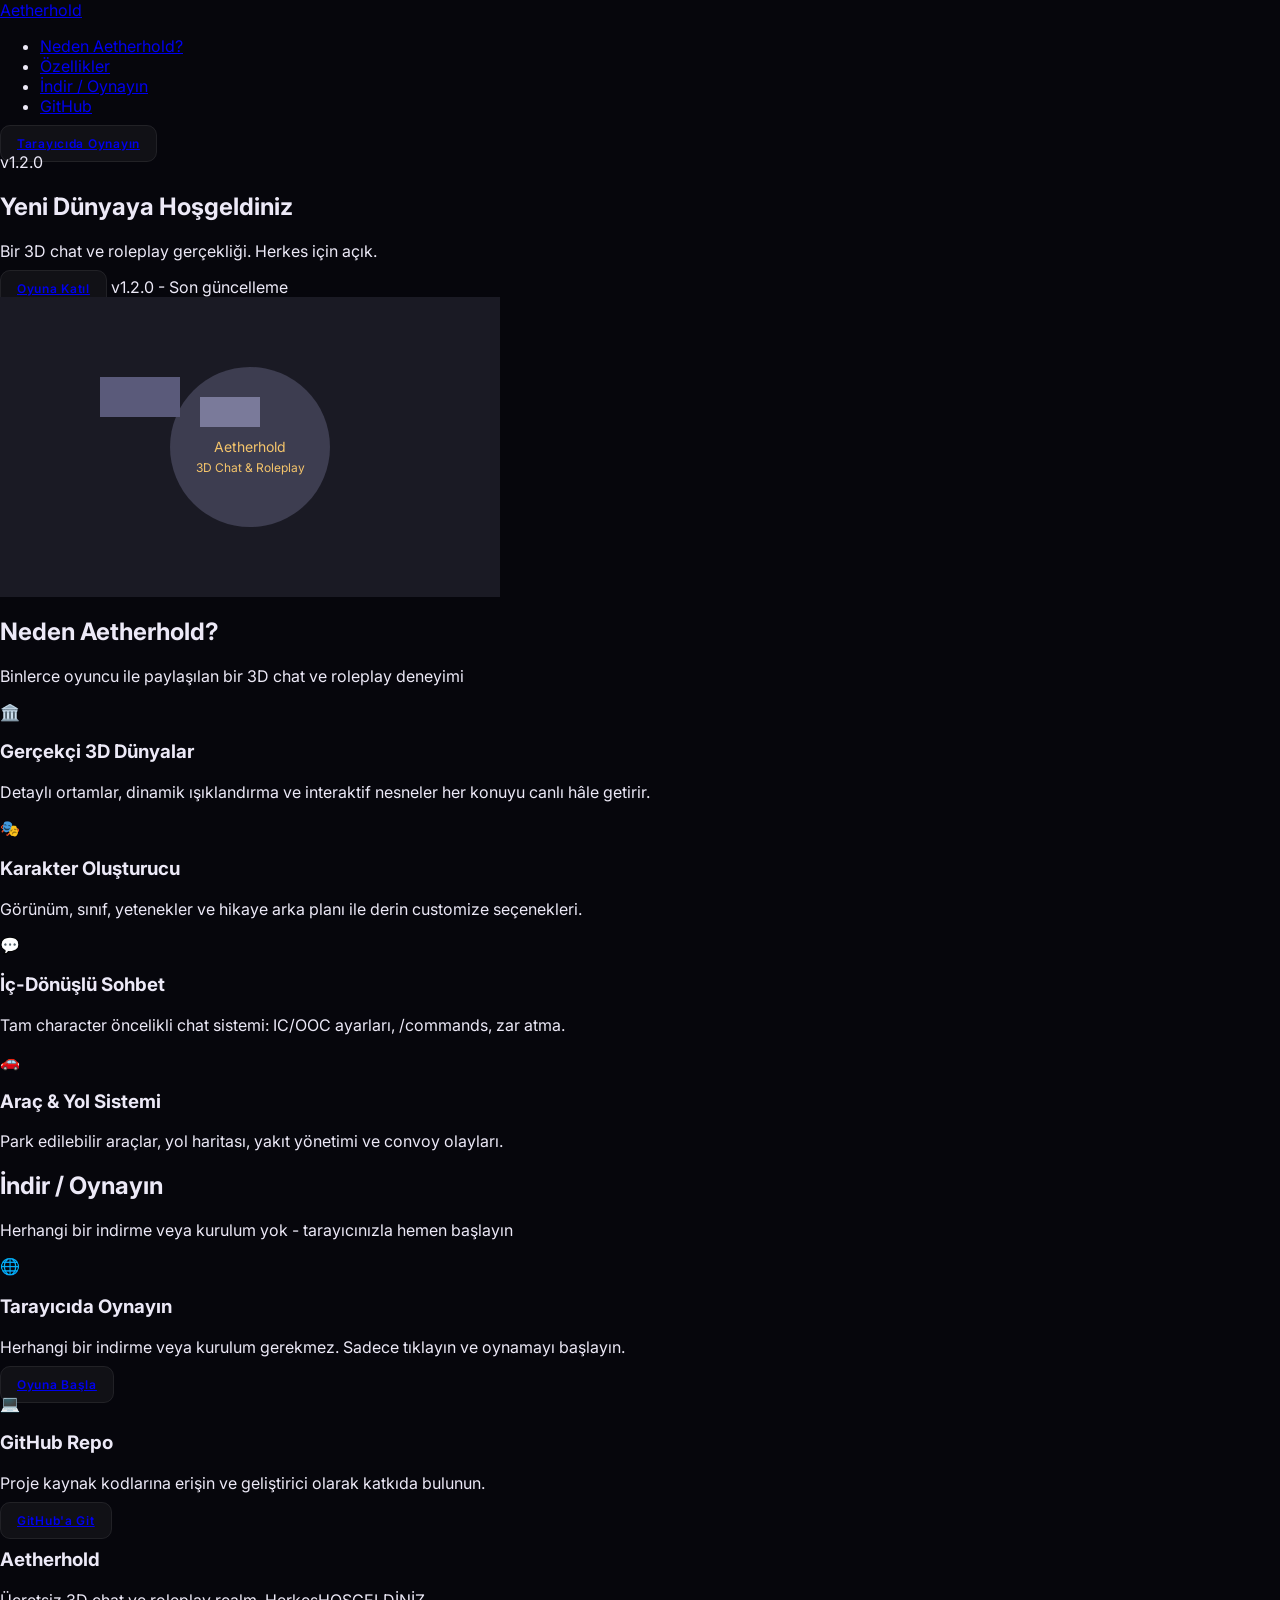
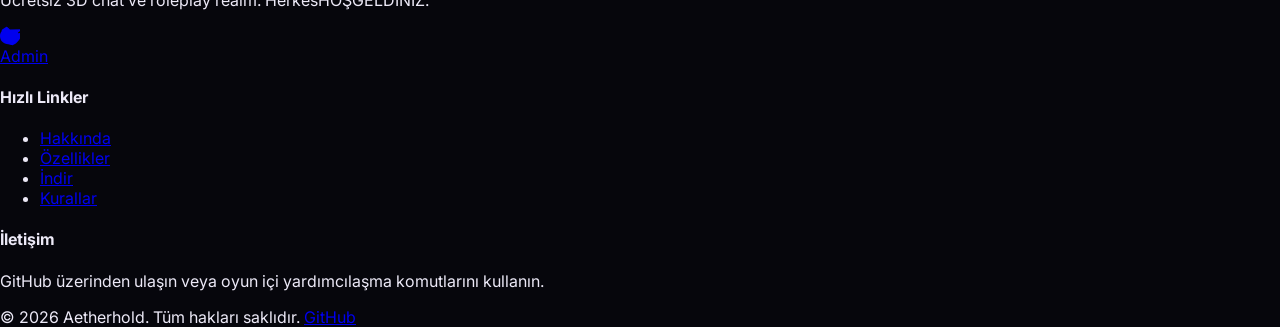
<file: public/promo.html>
<!DOCTYPE html>
<html lang="tr">
<head>
  <meta charset="UTF-8">
  <meta name="viewport" content="width=device-width, initial-scale=1.0">
  <title>Aetherhold | 3D Chat & Roleplay Realm</title>
  <meta name="description" content="Aetherhold - Ücretsiz 3D chat ve roleplay deneyimi tarayıcınızda. Araba sür, ev satın al, sohbet et ve keşfet.">
  <meta name="keywords" content="aetherhold, 3d chat, roleplay, multiplayer game, browser game">
  <link rel="stylesheet" href="css/style.css">
  <link rel="preconnect" href="https://fonts.googleapis.com">
  <link rel="preconnect" href="https://fonts.gstatic.com" crossorigin>
  <link href="https://fonts.googleapis.com/css2?family=Inter:wght@300;400;500;600;700&family=JetBrains+Mono:wght@400;500;600&display=swap" rel="stylesheet">
</head>
<body>
  <header class="header">
    <div class="container">
      <nav class="header-nav">
        <a href="#hero" class="logo">Aetherhold</a>
        <ul class="nav-links">
          <li><a href="#about" class="nav-link">Neden Aetherhold?</a></li>
          <li><a href="#features" class="nav-link">Özellikler</a></li>
          <li><a href="#download" class="nav-link">İndir / Oynayın</a></li>
          <li><a href="https://github.com/<kullanici>/aetherhold" class="nav-link" target="_blank">GitHub</a></li>
        </ul>
        <div class="nav-actions">
          <a href="http://127.0.0.1:8099" class="btn btn-primary">Tarayıcıda Oynayın</a>
        </div>
      </nav>
    </div>
  </header>

  <main class="main">
    <section class="hero" id="hero">
      <div class="container">
        <div class="hero-content">
          <div class="hero-badge">v1.2.0</div>
          <h1>Yeni <span>Dünyaya</span> Hoşgeldiniz</h1>
          <p class="hero-subtitle">Bir 3D chat ve roleplay gerçekliği. Herkes için açık.</p>
          <div class="hero-cta">
            <a href="http://127.0.0.1:8099" class="btn btn-main">Oyuna Katıl</a>
            <span class="hero-version">v1.2.0 - Son güncelleme</span>
          </div>
        </div>
        <div class="hero-visual">
          <div class="hero-screenshot">
            <svg width="500" height="300" viewBox="0 0 500 300" class="hero-canvas-svg">
              <!-- Simplified game view SVG -->
              <rect width="500" height="300" fill="#1a1a24"/>
              <circle cx="250" cy="150" r="80" fill="#3d3d50"/>
              <rect x="100" y="80" width="80" height="40" fill="#5a5a7a"/>
              <rect x="200" y="100" width="60" height="30" fill="#7a7a9a"/>
              <text x="250" y="155" text-anchor="middle" fill="#f4c46b" font-family="Inter, sans-serif" font-size="14">Aetherhold</text>
              <text x="250" y="175" text-anchor="middle" fill="#f4c46b" font-family="Inter, sans-serif" font-size="12">3D Chat & Roleplay</text>
            </svg>
          </div>
        </div>
      </div>
    </section>

    <section class="features" id="about">
      <div class="container">
        <div="section-header">
          <h2>Neden Aetherhold?</h2>
          <p>Binlerce oyuncu ile paylaşılan bir 3D chat ve roleplay deneyimi</h2>
        </div>
        <div class="features-grid">
          <div class="feature-card">
            <div class="feature-icon">🏛️</div>
            <h3>Gerçekçi 3D Dünyalar</h3>
            <p>Detaylı ortamlar, dinamik ışıklandırma ve interaktif nesneler her konuyu canlı hâle getirir.</p>
          </div>
          <div class="feature-card">
            <div class="feature-icon">🎭</div>
            <h3>Karakter Oluşturucu</h3>
            <p>Görünüm, sınıf, yetenekler ve hikaye arka planı ile derin customize seçenekleri.</p>
          </div>
          <div class="feature-card">
            <div class="feature-icon">💬</div>
            <h3>İç-Dönüşlü Sohbet</h3>
            <p>Tam character öncelikli chat sistemi: IC/OOC ayarları, /commands, zar atma.</p>
          </div>
          <div class="feature-card">
            <div class="feature-icon">🚗</div>
            <h3>Araç & Yol Sistemi</h3>
            <p>Park edilebilir araçlar, yol haritası, yakıt yönetimi ve convoy olayları.</p>
          </div>
        </div>
      </div>
    </section>

    <section="features" id="download">
      <div class="container">
        <div class="section-header">
          <h2>İndir / Oynayın</h2>
          <p>Herhangi bir indirme veya kurulum yok - tarayıcınızla hemen başlayın</p>
        </div>
        <div class="download-grid">
          <div class="download-card">
            <div class="download-icon">🌐</div>
            <h3>Tarayıcıda Oynayın</h3>
            <p>Herhangi bir indirme veya kurulum gerekmez. Sadece tıklayın ve oynamayı başlayın.</p>
            <a href="http://127.0.0.1:8099" class="btn btn-block">Oyuna Başla</a>
          </div>
          <div class="download-card">
            <div class="download-icon">💻</div>
            <h3>GitHub Repo</h3>
            <p>Proje kaynak kodlarına erişin ve geliştirici olarak katkıda bulunun.</p>
            <a href="https://github.com/<kullanici>/aetherhold" class="btn btn-block" target="_blank">GitHub'a Git</a>
          </div>
        </div>
      </div>
    </section>
  </main>

  <footer class="footer">
    <div class="container">
      <div class="footer-grid">
        <div class="footer-about">
          <h3>Aetherhold</h3>
          <p>Ücretsiz 3D chat ve roleplay realm. HerkesHOŞGELDİNİZ.</p>
          <div class="social-links">
            <a href="https://github.com/<kullanici>/aetherhold" class="social-link" target="_blank">
              <svg width="20" height="20" viewBox="0 0 24 24" fill="currentColor"><path d="M12 0l-1.46 2.6C4.23 2.18 0 6.45 0 12s4.23 9.82 10 9.98l3.32.89c.44.1 1.1.14 1.99.13 4.9-1.44 9.14-7.7 9.38-9.66.33-.63.58-1.42.58-2.36 0-2.22-1.68-3.06-3.53-2.09-.27-.26-.27-.66.01-1.08l3.07-2.35c.52-.4.52-1.23.01-1.64L12 4.23 8.73 1.08a4.68 4.68 0 0 0-1.04-.08l-5.48 3.35a4.24 4.24 0 0 0-.15 1.81l.44 2.16.38 1.93a2.17 2.17 0 0 0 .6 1.06l1.85 1.26c.52.34.52 1.13 0 1.46z"/><circle cx="12" cy="12" r="1.5" fill="none"/></svg>
            </a>
            <a href="http://127.0.0.1:8099/admin" class="social-link" target="_blank">Admin</a>
          </div>
        </div>
        <div class="footer-links">
          <h4>Hızlı Linkler</h4>
          <ul class="footer-links-list">
            <li><a href="#about">Hakkında</a></li>
            <li><a href="#features">Özellikler</a></li>
            <li><a href="#download">İndir</a></li>
            <li><a href="http://127.0.0.1:8099/help">Kurallar</a></li>
          </ul>
        </div>
        <div class="footer-contact">
          <h4>İletişim</h4>
          <p>GitHub üzerinden ulaşın veya oyun içi yardımcılaşma komutlarını kullanın.</p>
        </div>
      </div>
      <div class="footer-bottom">
        <p>&copy; 2026 Aetherhold. Tüm hakları saklıdır. <a href="https://github.com/<kullanici>/aetherhold">GitHub</a></p>
      </div>
    </div>
  </footer>

  <script src="js/main.js"></script>
</body>
</html>
</file>
<file: public/css/style.css>
/* ── Aetherhold UI ─────────────────────────────────────────────────────── */
:root {
  --ink: #06060c;
  --ink-2: #0b0b16;
  --panel: rgba(14, 14, 26, 0.74);
  --panel-solid: #101020;
  --gold: #f2c97d;
  --gold-deep: #c8953f;
  --gold-dim: rgba(242, 201, 125, 0.22);
  --arc: #8fb8ff;
  --rose: #f0abfc;
  --text: #ece9f7;
  --muted: #9b97b6;
  --line: rgba(242, 201, 125, 0.16);
  --line-soft: rgba(255, 255, 255, 0.07);
  --danger: #ff7b7b;
  --ok: #7ee0a8;
  --radius: 16px;
  --shadow: 0 24px 70px rgba(0, 0, 0, 0.55);
  --font-ui: "Inter", "Segoe UI", system-ui, -apple-system, sans-serif;
  --font-display: "Cinzel", "Trajan Pro", "Georgia", serif;
}

* { box-sizing: border-box; }
html, body { height: 100%; }
body {
  margin: 0;
  background: var(--ink);
  color: var(--text);
  font-family: var(--font-ui);
  overflow: hidden;
  -webkit-font-smoothing: antialiased;
}
.hidden { display: none !important; }
.sprite { position: absolute; width: 0; height: 0; overflow: hidden; }
svg { display: block; }
button { font-family: inherit; color: inherit; cursor: pointer; }
input, button, select { font-family: inherit; }
input { color: var(--text); }
kbd {
  display: inline-block;
  min-width: 22px;
  padding: 2px 6px;
  border: 1px solid var(--line-soft);
  border-bottom-color: rgba(255, 255, 255, 0.16);
  border-radius: 6px;
  background: rgba(255, 255, 255, 0.05);
  font: 600 11px/1.4 var(--font-ui);
  text-align: center;
  color: #d9d5ec;
}
code { font-family: "JetBrains Mono", "Consolas", monospace; color: var(--gold); }

/* ── Backdrop ──────────────────────────────────────────────────────────── */
#backdrop, #world { position: fixed; inset: 0; width: 100%; height: 100%; display: block; }
#backdrop { z-index: 0; }
.backdrop-veil {
  position: fixed; inset: 0; z-index: 1; pointer-events: none;
  background:
    radial-gradient(1200px 700px at 22% 18%, rgba(120, 90, 220, 0.16), transparent 65%),
    radial-gradient(900px 600px at 82% 78%, rgba(242, 160, 80, 0.12), transparent 70%),
    linear-gradient(180deg, rgba(4, 4, 10, 0.35) 0%, rgba(4, 4, 10, 0.05) 42%, rgba(4, 4, 10, 0.7) 100%);
}
.backdrop-veil::after {
  content: ""; position: absolute; inset: 0;
  background-image: radial-gradient(rgba(255, 255, 255, 0.05) 1px, transparent 1px);
  background-size: 3px 3px;
  opacity: 0.5;
  mix-blend-mode: overlay;
}

/* ── Screens ───────────────────────────────────────────────────────────── */
.screen { position: relative; z-index: 2; height: 100%; width: 100%; }
#menu { display: flex; align-items: stretch; justify-content: center; padding: 18px; }

.frame {
  position: relative;
  display: flex;
  flex-direction: column;
  width: min(1400px, 100%);
  height: 100%;
  padding: 20px 26px 14px;
  border: 1px solid var(--line);
  border-radius: 22px;
  background:
    linear-gradient(160deg, rgba(23, 22, 40, 0.62), rgba(8, 8, 16, 0.74) 55%, rgba(14, 11, 22, 0.8));
  box-shadow: var(--shadow), inset 0 1px 0 rgba(255, 255, 255, 0.06);
  backdrop-filter: blur(9px) saturate(120%);
  overflow: hidden;
}
.frame::before {
  content: ""; position: absolute; inset: 0; pointer-events: none;
  background:
    radial-gradient(600px 300px at 8% 0%, rgba(242, 201, 125, 0.07), transparent 70%),
    radial-gradient(700px 400px at 100% 100%, rgba(143, 184, 255, 0.06), transparent 70%);
}
.frame-corner {
  position: absolute; width: 26px; height: 26px; pointer-events: none;
  border: 1px solid var(--gold-dim);
}
.frame-corner.tl { top: 8px; left: 8px; border-right: 0; border-bottom: 0; border-radius: 8px 0 0 0; }
.frame-corner.tr { top: 8px; right: 8px; border-left: 0; border-bottom: 0; border-radius: 0 8px 0 0; }
.frame-corner.bl { bottom: 8px; left: 8px; border-right: 0; border-top: 0; border-radius: 0 0 0 8px; }
.frame-corner.br { bottom: 8px; right: 8px; border-left: 0; border-top: 0; border-radius: 0 0 8px 0; }

/* ── Brand header ──────────────────────────────────────────────────────── */
.brand { display: flex; align-items: center; gap: 18px; padding-bottom: 16px; }
.crest {
  position: relative; width: 58px; height: 58px; flex: 0 0 auto;
  display: grid; place-items: center;
}
.crest-ring {
  position: absolute; inset: 0; border-radius: 50%;
  border: 1px solid var(--gold-dim);
  background: radial-gradient(circle at 50% 45%, rgba(242, 201, 125, 0.18), transparent 70%);
  animation: crestPulse 6s ease-in-out infinite;
}
.crest-ring::after {
  content: ""; position: absolute; inset: 6px; border-radius: 50%;
  border: 1px dashed rgba(242, 201, 125, 0.25);
  animation: spin 40s linear infinite;
}
.crest-star { width: 34px; height: 34px; fill: var(--gold); filter: drop-shadow(0 0 10px rgba(242, 201, 125, 0.55)); }
.crest-star circle { fill: #1a1526; }
@keyframes crestPulse { 0%, 100% { opacity: 0.75; } 50% { opacity: 1; } }
@keyframes spin { to { transform: rotate(360deg); } }

.brand-text { flex: 1 1 auto; min-width: 0; }
.brand-text h1 {
  margin: 0;
  font-family: var(--font-display);
  font-size: clamp(26px, 3.4vw, 40px);
  font-weight: 600;
  letter-spacing: 0.34em;
  line-height: 1;
  background: linear-gradient(180deg, #fff6e2 0%, var(--gold) 42%, #a9742a 100%);
  -webkit-background-clip: text; background-clip: text;
  color: transparent;
  filter: drop-shadow(0 4px 22px rgba(242, 201, 125, 0.25));
}
.tagline {
  margin: 7px 0 0;
  font-size: 11px;
  letter-spacing: 0.42em;
  text-transform: uppercase;
  color: var(--muted);
}
.tagline span { color: var(--gold); }
.brand-meta { display: flex; gap: 8px; align-items: center; }
.chip {
  padding: 5px 11px; border-radius: 999px;
  border: 1px solid var(--gold-dim);
  background: rgba(242, 201, 125, 0.08);
  font-size: 10.5px; letter-spacing: 0.16em; text-transform: uppercase;
  color: var(--gold);
}
.chip.ghost { border-color: var(--line-soft); background: rgba(255, 255, 255, 0.03); color: var(--muted); }

/* ── Menu body ─────────────────────────────────────────────────────────── */
.menu-body {
  display: grid;
  grid-template-columns: 268px minmax(0, 1fr);
  gap: 20px;
  flex: 1 1 auto;
  min-height: 0;
  padding-top: 4px;
}
.rail {
  position: relative;
  display: flex; flex-direction: column; gap: 4px;
  padding: 10px;
  border: 1px solid var(--line-soft);
  border-radius: var(--radius);
  background: rgba(10, 10, 20, 0.55);
  overflow: auto;
  align-self: start;
}
.rail-btn {
  position: relative;
  display: grid;
  grid-template-columns: 30px 1fr;
  grid-template-rows: auto auto;
  column-gap: 12px;
  align-items: center;
  padding: 11px 12px;
  border: 1px solid transparent;
  border-radius: 11px;
  background: transparent;
  text-align: left;
  transition: background 0.18s ease, border-color 0.18s ease, transform 0.18s ease;
}
.rail-btn svg { grid-row: 1 / span 2; width: 22px; height: 22px; fill: currentColor; color: var(--muted); }
.rail-btn span { font-size: 13.5px; font-weight: 600; letter-spacing: 0.04em; }
.rail-btn em {
  font-style: normal; font-size: 10.5px; letter-spacing: 0.06em;
  color: var(--muted); opacity: 0.72;
}
.rail-btn:hover { background: rgba(255, 255, 255, 0.04); }
.rail-btn:hover svg { color: #cfc9e6; }
.rail-btn.active {
  background: linear-gradient(90deg, rgba(242, 201, 125, 0.14), rgba(242, 201, 125, 0.02));
  border-color: var(--line);
}
.rail-btn.active svg { color: var(--gold); filter: drop-shadow(0 0 6px rgba(242, 201, 125, 0.45)); }
.rail-btn.active span { color: #fff4dd; }
.rail-btn.active::before {
  content: ""; position: absolute; left: -1px; top: 22%; bottom: 22%;
  width: 2px; border-radius: 2px; background: var(--gold);
  box-shadow: 0 0 12px var(--gold);
}

/* ── Stage & panels ────────────────────────────────────────────────────── */
.stage { position: relative; min-height: 0; overflow: hidden; }
.panel {
  position: absolute; inset: 0;
  display: flex; flex-direction: column; gap: 18px;
  opacity: 0; visibility: hidden;
  transform: translateY(10px) scale(0.995);
  transition: opacity 0.26s ease, transform 0.3s cubic-bezier(0.2, 0.8, 0.2, 1), visibility 0.3s;
  overflow: auto;
  padding-right: 4px;
  scrollbar-width: thin;
}
.panel.active { opacity: 1; visibility: visible; transform: none; }
.panel::-webkit-scrollbar, .rail::-webkit-scrollbar, .chat-log::-webkit-scrollbar,
.room-list::-webkit-scrollbar { width: 7px; }
.panel::-webkit-scrollbar-thumb, .rail::-webkit-scrollbar-thumb,
.chat-log::-webkit-scrollbar-thumb, .room-list::-webkit-scrollbar-thumb {
  background: rgba(242, 201, 125, 0.22); border-radius: 8px;
}
/* The chat scrollbar should never draw attention to itself. */
.chat-log::-webkit-scrollbar { width: 4px; }
.chat-log::-webkit-scrollbar-track { background: transparent; }
.chat-log::-webkit-scrollbar-thumb { background: rgba(242, 201, 125, 0.28); }
.panel-head h2 {
  margin: 0;
  font-family: var(--font-display);
  font-size: clamp(21px, 2.1vw, 27px);
  letter-spacing: 0.1em;
  font-weight: 500;
  color: #fdf6e6;
}
.panel-head p { margin: 7px 0 0; color: var(--muted); font-size: 12.5px; max-width: 62ch; }

/* ── Cards ─────────────────────────────────────────────────────────────── */
.card {
  position: relative;
  padding: 16px 18px;
  border: 1px solid var(--line-soft);
  border-radius: var(--radius);
  background: linear-gradient(165deg, rgba(24, 23, 42, 0.72), rgba(11, 11, 21, 0.78));
  box-shadow: inset 0 1px 0 rgba(255, 255, 255, 0.045);
}
.card h3 {
  margin: 0 0 12px;
  font-size: 11px; letter-spacing: 0.24em; text-transform: uppercase;
  color: var(--gold); font-weight: 600;
}
.card-head { display: flex; align-items: center; justify-content: space-between; margin-bottom: 10px; }
.card-head h3 { margin: 0; }
.card-tools { display: flex; align-items: center; gap: 10px; }
.card-foot {
  display: flex; align-items: center; justify-content: space-between;
  margin-top: 12px; padding-top: 10px; border-top: 1px solid var(--line-soft);
  font-size: 11px;
}
.muted { color: var(--muted); }
.small { font-size: 11px; }
.divider { height: 1px; margin: 14px 0; background: linear-gradient(90deg, var(--line), transparent); }
.eyebrow { font-size: 9.5px; letter-spacing: 0.28em; text-transform: uppercase; color: var(--muted); }

/* ── Forms ─────────────────────────────────────────────────────────────── */
.field-group { display: flex; flex-direction: column; gap: 6px; }
.field-group.tight { gap: 5px; margin-bottom: 12px; }
.field-group label, .slider-row label {
  font-size: 10.5px; letter-spacing: 0.16em; text-transform: uppercase;
  color: var(--muted); font-weight: 600;
}
.field-group label .value, .slider-row label .value { color: var(--gold); margin-left: 6px; letter-spacing: 0.04em; }
input[type="text"], input[type="password"], input[type="url"] {
  width: 100%; padding: 11px 13px;
  border: 1px solid var(--line-soft); border-radius: 10px;
  background: rgba(0, 0, 0, 0.32);
  font-size: 13px; letter-spacing: 0.02em;
  transition: border-color 0.18s ease, box-shadow 0.18s ease, background 0.18s ease;
}
input::placeholder { color: #5f5b78; }
input:focus {
  outline: none; border-color: rgba(242, 201, 125, 0.45);
  box-shadow: 0 0 0 3px rgba(242, 201, 125, 0.09);
  background: rgba(0, 0, 0, 0.45);
}
.input-row { display: flex; gap: 8px; }
.input-row input { flex: 1 1 auto; }
.hint { margin: 0; font-size: 10.5px; color: var(--muted); }
.code-input { text-transform: uppercase; letter-spacing: 0.5em; font-weight: 700; text-align: center; }

input[type="range"] {
  -webkit-appearance: none; appearance: none;
  width: 100%; height: 4px; border-radius: 4px;
  background: linear-gradient(90deg, rgba(242, 201, 125, 0.55), rgba(143, 184, 255, 0.3));
  outline: none;
}
input[type="range"]::-webkit-slider-thumb {
  -webkit-appearance: none; appearance: none;
  width: 15px; height: 15px; border-radius: 50%;
  background: linear-gradient(180deg, #fff2d2, var(--gold));
  border: 2px solid #1a1526;
  box-shadow: 0 0 10px rgba(242, 201, 125, 0.6);
  cursor: pointer;
}
input[type="range"]::-moz-range-thumb {
  width: 13px; height: 13px; border-radius: 50%;
  background: var(--gold); border: 2px solid #1a1526; cursor: pointer;
}

.btn, .cta, .mini-btn, .icon-btn, .link-btn, .send-btn {
  border: 1px solid var(--line-soft);
  background: rgba(255, 255, 255, 0.045);
  border-radius: 10px;
  padding: 10px 16px;
  font-size: 12px; font-weight: 600; letter-spacing: 0.06em;
  transition: all 0.18s ease;
}
.btn:hover, .mini-btn:hover { background: rgba(255, 255, 255, 0.1); border-color: var(--line); }
.btn:active { transform: translateY(1px); }
.btn.wide { width: 100%; }
.btn.ghost { background: transparent; color: var(--muted); }
.btn.ghost:hover { color: var(--text); border-color: var(--line); }
.btn.danger { color: var(--danger); border-color: rgba(255, 123, 123, 0.3); background: rgba(255, 123, 123, 0.07); }
.btn.danger:hover { background: rgba(255, 123, 123, 0.16); }
.btn[disabled], .cta[disabled] { opacity: 0.45; cursor: not-allowed; }
.mini-btn { padding: 4px 9px; font-size: 10px; border-radius: 7px; color: var(--gold); }
.icon-btn {
  display: grid; place-items: center; width: 26px; height: 26px; padding: 0;
  border-radius: 7px; color: var(--muted); font-size: 13px;
}
.icon-btn:hover { color: var(--gold); border-color: var(--line); }
.link-btn {
  padding: 0; border: 0; background: none; font-size: 10.5px;
  color: var(--gold); letter-spacing: 0.06em;
}
.link-btn:hover { text-decoration: underline; text-underline-offset: 3px; }

.cta {
  position: relative; display: flex; flex-direction: column; align-items: center; gap: 2px;
  width: 100%; padding: 15px 18px; margin-top: 14px;
  border: 1px solid rgba(242, 201, 125, 0.4);
  border-radius: 12px;
  background: linear-gradient(180deg, rgba(242, 201, 125, 0.22), rgba(242, 201, 125, 0.07));
  overflow: hidden;
  font-family: var(--font-display);
  letter-spacing: 0.2em; text-transform: uppercase; font-size: 14px;
  color: #fff6e2;
  box-shadow: 0 8px 30px rgba(242, 201, 125, 0.12), inset 0 1px 0 rgba(255, 255, 255, 0.15);
}
.cta:hover { border-color: var(--gold); box-shadow: 0 10px 38px rgba(242, 201, 125, 0.24); transform: translateY(-1px); }
.cta:active { transform: translateY(0); }
.cta.small { margin-top: 8px; padding: 12px; font-size: 12px; }
.cta-glow {
  position: absolute; inset: 0;
  background: linear-gradient(105deg, transparent 20%, rgba(255, 255, 255, 0.22) 48%, transparent 70%);
  transform: translateX(-120%);
  animation: ctaSweep 4.5s ease-in-out infinite;
}
@keyframes ctaSweep { 0%, 60% { transform: translateX(-120%); } 100% { transform: translateX(120%); } }
.cta-hint { font-family: var(--font-ui); font-size: 9.5px; letter-spacing: 0.14em; color: var(--gold); opacity: 0.75; }
.cta-label { position: relative; }

/* ── Enter panel ───────────────────────────────────────────────────────── */
.enter-grid { display: grid; grid-template-columns: minmax(0, 1.05fr) minmax(0, 1fr); gap: 16px; }
.hero-card { display: flex; flex-direction: column; }
.hero-row { display: flex; gap: 16px; align-items: center; }
.hero-info { display: flex; flex-direction: column; gap: 3px; min-width: 0; }
.hero-info strong { font-family: var(--font-display); font-size: 21px; letter-spacing: 0.06em; color: #fff6e2; }
.hero-info .muted { font-size: 11px; letter-spacing: 0.18em; text-transform: uppercase; }
.hero-info .link-btn { align-self: flex-start; margin-top: 6px; }

.server-strip {
  display: flex; align-items: center; gap: 8px;
  margin-top: 14px; padding: 8px 11px;
  border: 1px solid var(--line-soft); border-radius: 9px;
  background: rgba(0, 0, 0, 0.28);
  font-size: 11px;
}
.server-strip .server-label { flex: 1 1 auto; color: var(--muted); overflow: hidden; text-overflow: ellipsis; white-space: nowrap; }
.dot { width: 7px; height: 7px; border-radius: 50%; background: #6b6788; box-shadow: 0 0 0 0 rgba(126, 224, 168, 0.5); flex: 0 0 auto; }
.dot.on { background: var(--ok); animation: dotPulse 2.4s infinite; }
.dot.off { background: var(--danger); }
@keyframes dotPulse {
  0% { box-shadow: 0 0 0 0 rgba(126, 224, 168, 0.45); }
  70% { box-shadow: 0 0 0 7px rgba(126, 224, 168, 0); }
  100% { box-shadow: 0 0 0 0 rgba(126, 224, 168, 0); }
}

.stat-row { display: flex; gap: 10px; margin-top: 8px; flex-wrap: wrap; }
.stat-row span { font-size: 10px; letter-spacing: 0.12em; text-transform: uppercase; color: var(--muted); }
.stat-row b { display: block; font-size: 14px; color: var(--gold); font-family: var(--font-display); letter-spacing: 0.05em; }

.list-card { display: flex; flex-direction: column; min-height: 0; }
.list-card.grow { height: 100%; }
.room-list { display: flex; flex-direction: column; gap: 6px; overflow: auto; flex: 1 1 auto; min-height: 96px; }
.room-list.tall { min-height: 220px; }
.list-empty {
  display: grid; place-items: center; flex: 1 1 auto; min-height: 96px;
  border: 1px dashed var(--line-soft); border-radius: 10px;
  color: var(--muted); font-size: 11px; letter-spacing: 0.08em; text-align: center; padding: 18px;
}
.room-row {
  display: grid; grid-template-columns: 1fr auto;
  align-items: center; gap: 8px;
  padding: 10px 12px; border: 1px solid var(--line-soft); border-radius: 10px;
  background: rgba(255, 255, 255, 0.022);
  text-align: left; width: 100%;
  transition: all 0.16s ease;
}
.room-row:hover { background: rgba(242, 201, 125, 0.07); border-color: var(--line); transform: translateX(2px); }
.room-row strong { display: block; font-size: 12.5px; font-weight: 600; letter-spacing: 0.02em; }
.room-row em {
  display: flex; align-items: center; gap: 6px;
  font-style: normal; font-size: 10px; color: var(--muted); letter-spacing: 0.08em;
}
.room-row .room-count { font-size: 10px; letter-spacing: 0.1em; color: var(--gold); white-space: nowrap; }
.room-row .lock { color: var(--gold); }
.room-row .theme-tag { text-transform: capitalize; }
.room-row.dead { opacity: 0.55; }

.ticker { margin-top: auto; padding-top: 10px; overflow: hidden; border-top: 1px solid var(--line-soft); }
.ticker-inner { font-size: 10.5px; letter-spacing: 0.18em; text-transform: uppercase; color: var(--muted); white-space: nowrap; animation: tickFade 12s ease-in-out infinite; }
@keyframes tickFade { 0%, 100% { opacity: 0.5; } 50% { opacity: 1; } }

/* ── Join panel ────────────────────────────────────────────────────────── */
.join-grid { display: grid; grid-template-columns: minmax(0, 1fr) 250px; gap: 16px; flex: 1 1 auto; min-height: 0; }
.side-card { align-self: start; }
.toggle.small { font-size: 9px; }
.toggle.small .track { width: 26px; height: 15px; }
.toggle.small .track::after { width: 9px; height: 9px; }

/* ── Host panel ────────────────────────────────────────────────────────── */
.host-grid { display: grid; grid-template-columns: minmax(0, 1.1fr) minmax(0, 1fr); gap: 16px; }
.theme-picker { display: grid; gap: 6px; margin-bottom: 12px; }
.theme-opt {
  display: grid; grid-template-columns: 26px 1fr; grid-template-rows: auto auto;
  column-gap: 11px; align-items: center; text-align: left;
  padding: 9px 11px; border: 1px solid var(--line-soft); border-radius: 10px;
  background: rgba(255, 255, 255, 0.02);
  transition: all 0.16s ease;
}
.theme-opt .swatch { grid-row: 1 / span 2; width: 26px; height: 26px; border-radius: 7px; border: 1px solid rgba(255, 255, 255, 0.12); }
.swatch.ember { background: linear-gradient(140deg, #ff9d5c, #7c2d12 70%); }
.swatch.moonlit { background: linear-gradient(140deg, #8fb8ff, #1e2a5a 70%); }
.swatch.frost { background: linear-gradient(140deg, #d7f2ff, #4a6b7c 70%); }
.theme-opt strong { font-size: 12px; font-weight: 600; }
.theme-opt em { font-style: normal; font-size: 10px; color: var(--muted); }
.theme-opt:hover { border-color: var(--line); }
.theme-opt.active { border-color: rgba(242, 201, 125, 0.5); background: rgba(242, 201, 125, 0.09); }
.field-row { display: grid; grid-template-columns: 1fr 1fr; gap: 14px; }

.terminal-card { display: flex; flex-direction: column; gap: 10px; }
.term-block { position: relative; border: 1px solid var(--line-soft); border-radius: 10px; overflow: hidden; background: rgba(0, 0, 0, 0.45); }
.term-head {
  display: flex; align-items: center; justify-content: space-between;
  padding: 5px 9px; border-bottom: 1px solid var(--line-soft);
  font-size: 9px; letter-spacing: 0.16em; text-transform: uppercase; color: #6b6788;
}
.term-head .dots { display: flex; gap: 4px; }
.term-head .dots i { width: 6px; height: 6px; border-radius: 50%; background: #3c3952; }
.term-block pre {
  margin: 0; padding: 12px 12px 12px; font: 11px/1.6 "JetBrains Mono", "Consolas", monospace;
  color: #d7d2ee; white-space: pre-wrap; word-break: break-all;
}
.copy-btn {
  position: absolute; right: 6px; bottom: 6px;
  display: flex; align-items: center; gap: 5px;
  padding: 4px 8px; border: 1px solid var(--line-soft); border-radius: 6px;
  background: rgba(20, 18, 34, 0.9); font-size: 9px; letter-spacing: 0.1em; text-transform: uppercase;
  color: var(--muted);
}
.copy-btn svg { width: 11px; height: 11px; fill: currentColor; }
.copy-btn:hover { color: var(--gold); border-color: var(--line); }
.copy-btn.done { color: var(--ok); }
.host-facts { display: grid; gap: 6px; margin-top: auto; }
.host-facts div { display: flex; justify-content: space-between; gap: 12px; font-size: 11px; padding: 6px 0; border-bottom: 1px dashed var(--line-soft); }
.host-facts span { color: var(--muted); }
.host-facts strong { color: var(--gold); font-weight: 600; text-align: right; overflow: hidden; text-overflow: ellipsis; white-space: nowrap; }

/* ── Character panel ───────────────────────────────────────────────────── */
.character-grid { display: grid; grid-template-columns: 290px minmax(0, 1fr); gap: 16px; align-items: start; }
.preview-card { display: flex; flex-direction: column; align-items: center; gap: 10px; text-align: center; }
.preview-meta { display: flex; flex-direction: column; gap: 2px; }
.preview-meta strong { font-family: var(--font-display); font-size: 19px; letter-spacing: 0.06em; color: #fff4dd; }
.preview-meta .muted { font-size: 10px; letter-spacing: 0.24em; text-transform: uppercase; }
.points-pill {
  margin-top: 4px; padding: 5px 12px; border-radius: 999px;
  border: 1px solid var(--line); background: rgba(242, 201, 125, 0.08);
  font-size: 10px; letter-spacing: 0.14em; text-transform: uppercase; color: var(--muted);
}
.points-pill strong { color: var(--gold); margin-left: 4px; }

.class-picker { display: grid; grid-template-columns: repeat(3, 1fr); gap: 6px; margin-bottom: 12px; }
.class-opt {
  display: flex; flex-direction: column; align-items: center; gap: 3px;
  padding: 10px 4px; border: 1px solid var(--line-soft); border-radius: 10px;
  background: rgba(255, 255, 255, 0.02); transition: all 0.15s ease;
}
.class-opt span { font-size: 17px; line-height: 1; filter: grayscale(0.35); }
.class-opt strong { font-size: 10.5px; letter-spacing: 0.08em; font-weight: 600; }
.class-opt em { font-style: normal; font-size: 8.5px; color: var(--muted); letter-spacing: 0.1em; }
.class-opt:hover { border-color: var(--line); background: rgba(255, 255, 255, 0.05); }
.class-opt.active { border-color: rgba(242, 201, 125, 0.55); background: rgba(242, 201, 125, 0.1); box-shadow: 0 0 20px rgba(242, 201, 125, 0.08) inset; }
.class-opt.active span { filter: none; }

.swatch-row { display: flex; flex-wrap: wrap; gap: 7px; }
.swatch-dot {
  width: 24px; height: 24px; padding: 0; border-radius: 50%;
  border: 2px solid transparent; outline: 1px solid rgba(255, 255, 255, 0.12);
  transition: transform 0.15s ease, outline-color 0.15s ease;
}
.swatch-dot:hover { transform: scale(1.14); }
.swatch-dot.active { border-color: #0d0d18; outline: 2px solid var(--gold); transform: scale(1.08); }

.stat-editor { display: grid; gap: 7px; }
.stat-line { display: grid; grid-template-columns: 74px 1fr auto; align-items: center; gap: 10px; }
.stat-line > span { font-size: 10px; letter-spacing: 0.16em; text-transform: uppercase; color: var(--muted); }
.stat-line .bar { position: relative; height: 5px; border-radius: 4px; background: rgba(255, 255, 255, 0.06); overflow: hidden; }
.stat-line .bar i { position: absolute; inset: 0 auto 0 0; border-radius: 4px; background: linear-gradient(90deg, var(--gold-deep), var(--gold)); transition: width 0.25s ease; }
.stat-line .steppers { display: flex; align-items: center; gap: 4px; }
.stat-line .steppers button {
  width: 20px; height: 20px; padding: 0; border-radius: 5px;
  border: 1px solid var(--line-soft); background: rgba(255, 255, 255, 0.04);
  line-height: 1; color: var(--muted);
}
.stat-line .steppers button:hover:not(:disabled) { color: var(--gold); border-color: var(--line); }
.stat-line .steppers button:disabled { opacity: 0.3; cursor: not-allowed; }
.stat-line b { min-width: 18px; text-align: center; font-size: 12px; color: var(--gold); }

.stat-bars { display: grid; gap: 5px; width: 100%; }
.stat-bars .bar-row { display: grid; grid-template-columns: 52px 1fr 20px; gap: 8px; align-items: center; }
.stat-bars .bar-row span { font-size: 8.5px; letter-spacing: 0.14em; text-transform: uppercase; color: var(--muted); text-align: left; }
.stat-bars .bar-row .track { height: 4px; border-radius: 3px; background: rgba(255, 255, 255, 0.07); overflow: hidden; }
.stat-bars .bar-row .track i { display: block; height: 100%; background: linear-gradient(90deg, var(--gold-deep), var(--gold)); }
.stat-bars .bar-row b { font-size: 10px; color: var(--gold); }
.stat-bars.compact { gap: 4px; margin-top: 8px; }
.stat-bars.compact .bar-row { grid-template-columns: 40px 1fr 16px; }
.stat-bars.compact .bar-row span, .stat-bars.compact .bar-row b { font-size: 8px; }

.button-row { display: flex; gap: 8px; margin-top: 12px; }
.button-row .btn { flex: 1 1 0; }
.button-row .btn:not(.ghost) { background: rgba(242, 201, 125, 0.16); border-color: rgba(242, 201, 125, 0.35); color: #fff4dd; }
.button-row .btn:not(.ghost):hover { background: rgba(242, 201, 125, 0.26); }

/* ── Portraits ─────────────────────────────────────────────────────────── */
.portrait, .big-portrait {
  position: relative; overflow: hidden; flex: 0 0 auto;
  border: 1px solid var(--line); border-radius: 50%;
  background: radial-gradient(circle at 50% 120%, rgba(242, 201, 125, 0.16), rgba(8, 8, 16, 0.95) 70%);
  box-shadow: 0 0 30px rgba(0, 0, 0, 0.5), inset 0 0 30px rgba(0, 0, 0, 0.6);
}
.portrait { width: 76px; height: 76px; }
.portrait.tiny { width: 38px; height: 38px; }
.big-portrait { width: 190px; height: 190px; margin: 4px auto 0; }
.portrait-halo {
  position: absolute; inset: 8%; border-radius: 50%;
  border: 1px dashed rgba(242, 201, 125, 0.28);
  animation: spin 26s linear infinite;
}
.portrait-body {
  position: absolute; left: 50%; bottom: -6%; width: 62%; height: 74%;
  transform: translateX(-50%);
  border-radius: 50% 50% 22% 22% / 62% 62% 38% 38%;
  background: radial-gradient(circle at 50% 22%, color-mix(in srgb, var(--swatch, #7dd3fc) 78%, white 22%), var(--swatch, #7dd3fc) 62%, #0a0a14 130%);
  box-shadow: 0 0 24px -4px var(--swatch, #7dd3fc);
  transition: background 0.3s ease, box-shadow 0.3s ease;
}
.portrait-body::after {
  content: ""; position: absolute; left: 50%; top: 12%; width: 34%; height: 34%;
  transform: translateX(-50%);
  border-radius: 50%;
  background: radial-gradient(circle at 50% 35%, #f7e7d3, #b98d67 80%);
  box-shadow: 0 4px 10px rgba(0, 0, 0, 0.35);
}
.portrait-rune {
  position: absolute; left: 50%; top: 24%; width: 12px; height: 12px;
  transform: translateX(-50%) rotate(45deg);
  background: var(--accent, #f0abfc);
  clip-path: polygon(50% 0, 100% 50%, 50% 100%, 0 50%);
  box-shadow: 0 0 16px 4px var(--accent, #f0abfc);
  animation: runePulse 3.6s ease-in-out infinite;
}
@keyframes runePulse { 0%, 100% { opacity: 0.65; transform: translateX(-50%) rotate(45deg) scale(0.9); } 50% { opacity: 1; transform: translateX(-50%) rotate(45deg) scale(1.1); } }
.portrait-shadow {
  position: absolute; left: 50%; bottom: 8%; width: 60%; height: 8px;
  transform: translateX(-50%);
  background: radial-gradient(ellipse, rgba(0, 0, 0, 0.6), transparent 70%);
}

/* ── Settings panel ────────────────────────────────────────────────────── */
.settings-grid { display: grid; grid-template-columns: 1fr 1fr; gap: 16px; }
.segmented {
  display: grid; grid-template-columns: repeat(3, 1fr); gap: 4px;
  padding: 3px; margin-bottom: 14px;
  border: 1px solid var(--line-soft); border-radius: 9px; background: rgba(0, 0, 0, 0.3);
}
.segmented button {
  padding: 7px; border: 0; border-radius: 7px; background: transparent;
  font-size: 10.5px; letter-spacing: 0.12em; text-transform: uppercase; color: var(--muted);
}
.segmented button:hover { color: var(--text); }
.segmented button.active { background: rgba(242, 201, 125, 0.16); color: var(--gold); }
.slider-row { margin-bottom: 14px; }
.slider-row label { display: flex; justify-content: space-between; margin-bottom: 8px; }
.toggle-row {
  display: flex; align-items: center; justify-content: space-between; gap: 16px;
  padding: 9px 0; border-top: 1px solid var(--line-soft);
}
.toggle-row strong { display: block; font-size: 12px; font-weight: 500; }
.toggle-row .muted { display: block; margin-top: 2px; }
.toggle { display: flex; align-items: center; gap: 8px; cursor: pointer; }
.toggle input { position: absolute; opacity: 0; pointer-events: none; }
.toggle .track {
  position: relative; width: 38px; height: 20px; border-radius: 999px;
  background: rgba(255, 255, 255, 0.1); border: 1px solid var(--line-soft);
  transition: background 0.2s ease;
}
.toggle .track::after {
  content: ""; position: absolute; top: 2px; left: 2px; width: 14px; height: 14px;
  border-radius: 50%; background: #7f7b99; transition: all 0.2s ease;
}
.toggle input:checked + .track { background: rgba(242, 201, 125, 0.28); border-color: rgba(242, 201, 125, 0.4); }
.toggle input:checked + .track::after { left: 20px; background: var(--gold); box-shadow: 0 0 8px rgba(242, 201, 125, 0.7); }
.toggle-label { font-size: 9px; letter-spacing: 0.1em; text-transform: uppercase; color: var(--muted); }
.key-list { list-style: none; margin: 0 0 12px; padding: 0; display: grid; gap: 7px; }
.key-list li { display: flex; align-items: center; gap: 5px; font-size: 11px; color: var(--muted); }
.key-list li span { margin-left: auto; }

/* ── Credits ───────────────────────────────────────────────────────────── */
.credits-grid { display: grid; grid-template-columns: 1fr 1fr; gap: 16px; }
.credits-list, .cmd-list { list-style: none; margin: 0; padding: 0; display: grid; gap: 9px; }
.credits-list li { display: grid; grid-template-columns: 120px 1fr; gap: 10px; font-size: 11.5px; align-items: baseline; }
.credits-list strong { color: var(--gold); font-weight: 600; }
.credits-list span { color: var(--muted); }
.cmd-list li { display: flex; justify-content: space-between; gap: 10px; font-size: 11.5px; padding-bottom: 7px; border-bottom: 1px dashed var(--line-soft); }
.cmd-list span { color: var(--muted); }
.cmd-list.small li { font-size: 11px; }

/* ── Footer ────────────────────────────────────────────────────────────── */
.menu-foot {
  display: flex; align-items: center; justify-content: space-between; gap: 16px;
  margin-top: 14px; padding-top: 10px; border-top: 1px solid var(--line-soft);
  font-size: 10.5px; letter-spacing: 0.08em; color: var(--muted);
}
.foot-left, .foot-right { display: flex; align-items: center; gap: 9px; min-width: 0; }
.foot-left #foot-server { color: #cfc9e6; overflow: hidden; text-overflow: ellipsis; white-space: nowrap; max-width: 240px; }
.foot-left .sep { width: 1px; height: 10px; background: var(--line-soft); }
.foot-hint { color: #6f6b8c; letter-spacing: 0.12em; }
.foot-right .fps { font-variant-numeric: tabular-nums; color: #6f6b8c; min-width: 46px; text-align: right; }

/* ══ GAME HUD ═══════════════════════════════════════════════════════════ */
#game { position: fixed; inset: 0; }
#world { z-index: 0; }

/* boss-bar style top announcement strip */
.hud-top-bar { position: absolute; left: 18px; right: 18px; top: 18px; height: 7px; z-index: 10; pointer-events: none; }
.top-bar-fill { position: absolute; left: 0; top: 0; height: 100%; width: 0%; background: linear-gradient(90deg, #ff7a4d, #ffd27a); transition: width 0.25s ease; }
.top-bar-text { position: absolute; left: 50%; top: 11px; transform: translateX(-50%); font-size: 10.5px; letter-spacing: 0.18em; text-transform: uppercase; color: #fdf3e2; white-space: nowrap; pointer-events: none; text-shadow: 0 0 10px rgba(0,0,0,0.9); }

/* big center title banner */
.hud-center { position: absolute; inset: 0; z-index: 11; pointer-events: none; display: grid; place-items: center; padding: 14vh 18px; }
.center-title { font-family: var(--font-display); font-size: clamp(28px, 6vw, 64px); letter-spacing: 0.18em; text-transform: uppercase; color: #fff4dd; text-shadow: 0 0 30px rgba(242,201,125,0.35), 0 8px 30px rgba(0,0,0,0.7); animation: centerIn 0.5s cubic-bezier(0.2,0.9,0.3,1); }
.center-sub { margin-top: 10px; font-size: clamp(12px, 1.6vw, 16px); letter-spacing: 0.3em; text-transform: uppercase; color: var(--muted); text-shadow: 0 0 18px rgba(0,0,0,0.9); animation: centerIn 0.5s 0.12s cubic-bezier(0.2,0.9,0.3,1) both; }
@keyframes centerIn { from { opacity: 0; transform: scale(0.96); } to { opacity: 1; transform: none; } }

/* right-side scoreboard */
.hud-score { position: absolute; right: 18px; top: 74px; width: 208px; padding: 12px 14px; border-radius: 12px; border: 1px solid var(--line-soft); background: linear-gradient(170deg, rgba(16,16,28,0.88), rgba(8,8,14,0.94)); box-shadow: 0 12px 34px rgba(0,0,0,0.5); backdrop-filter: blur(8px); z-index: 6; }
.score-head { font-size: 9px; letter-spacing: 0.2em; text-transform: uppercase; color: var(--muted); border-bottom: 1px solid var(--line-soft); padding-bottom: 6px; margin-bottom: 6px; }
.score-row { display: grid; grid-template-columns: 78px 1fr; gap: 8px; align-items: baseline; font-size: 11px; color: var(--muted); padding: 3px 0; }
.score-row b { font: 600 13px/1 var(--font-display); color: var(--gold); font-variant-numeric: tabular-nums; text-align: right; }
.score-server { border-top: 1px solid var(--line-soft); margin-top: 4px; padding-top: 6px; }
.score-server b { font-size: 10px; color: rgba(236,233,247,0.7); }
.score-foot { margin-top: 6px; font-size: 9px; color: var(--muted); letter-spacing: 0.08em; }

.hud { position: absolute; inset: 0; z-index: 3; pointer-events: none; padding: 18px; }
.hud > * { pointer-events: auto; }
.hud-top { display: flex; align-items: flex-start; justify-content: space-between; gap: 16px; }
.hud-room {
  display: flex; align-items: center; gap: 11px;
  padding: 9px 14px 9px 9px; border-radius: 12px;
  border: 1px solid var(--line); background: rgba(10, 10, 20, 0.66);
  backdrop-filter: blur(10px);
  box-shadow: 0 10px 30px rgba(0, 0, 0, 0.4);
}
.hud-room strong { display: block; font-family: var(--font-display); font-size: 14px; letter-spacing: 0.09em; color: #fff4dd; }
.hud-room .muted { font-size: 9.5px; letter-spacing: 0.14em; text-transform: uppercase; }
.hud-room .muted b { color: var(--gold); font-weight: 600; letter-spacing: 0.22em; }
.hud-back {
  display: grid; place-items: center; width: 30px; height: 30px;
  border-radius: 8px; border: 1px solid var(--line-soft); background: rgba(255, 255, 255, 0.04);
  color: var(--muted);
}
.hud-back svg { width: 15px; height: 15px; }
.hud-back:hover { color: var(--gold); border-color: var(--line); }

.hud-dice {
  display: flex; align-items: center; gap: 8px;
  padding: 8px 16px; border-radius: 999px;
  border: 1px solid var(--line); background: rgba(10, 10, 20, 0.6);
  font-size: 11px; letter-spacing: 0.1em; color: var(--muted);
  opacity: 0; transform: translateY(-6px); transition: all 0.3s ease;
  backdrop-filter: blur(10px);
}
.hud-dice.show { opacity: 1; transform: none; color: var(--gold); border-color: rgba(242, 201, 125, 0.45); }
.hud-dice svg { width: 14px; height: 14px; fill: currentColor; }
.hud-dice.rolled { animation: dicePop 0.5s ease; }
@keyframes dicePop { 0% { transform: scale(0.85); } 55% { transform: scale(1.06); } 100% { transform: scale(1); } }

.hud-party {
  min-width: 190px; padding: 10px 12px;
  border: 1px solid var(--line); border-radius: 12px;
  background: rgba(10, 10, 20, 0.66); backdrop-filter: blur(10px);
  box-shadow: 0 10px 30px rgba(0, 0, 0, 0.4);
}
.party-head { display: flex; justify-content: space-between; font-size: 9px; letter-spacing: 0.24em; text-transform: uppercase; color: var(--muted); margin-bottom: 7px; }
.party-head b { color: var(--gold); letter-spacing: 0.04em; }
.hud-party ul { list-style: none; margin: 0; padding: 0; display: grid; gap: 5px; max-height: 34vh; overflow: auto; }
.hud-party li { display: flex; align-items: center; gap: 7px; font-size: 11.5px; color: #d7d2ee; }
.hud-party li .pip { width: 6px; height: 6px; border-radius: 50%; flex: 0 0 auto; box-shadow: 0 0 7px currentColor; }
.hud-party li .cls { margin-left: auto; font-size: 8.5px; letter-spacing: 0.12em; text-transform: uppercase; color: var(--muted); }
.hud-party li.self { color: var(--gold); }
.hud-party li.self .cls { color: var(--gold-deep); }

/* ── Self card & chat ──────────────────────────────────────────────────── */
.hud-self {
  position: absolute; left: 18px; top: 82px; width: 176px;
  padding: 11px 12px; background: rgba(10, 10, 20, 0.6);
  backdrop-filter: blur(10px);
}
.hud-self-top { display: flex; align-items: center; gap: 9px; }
.hud-self-top strong { display: block; font-size: 12px; letter-spacing: 0.03em; }
.hud-self-top .muted { font-size: 8.5px; letter-spacing: 0.14em; text-transform: uppercase; }

.chat { position: absolute; left: 18px; bottom: 18px; width: min(470px, 46vw); display: flex; flex-direction: column; gap: 8px; }
.chat-log {
  display: flex; flex-direction: column; gap: 5px;
  max-height: 34vh; overflow-y: auto; padding-right: 6px;
  scrollbar-width: thin;
  mask-image: linear-gradient(180deg, transparent 0, #000 26px, #000 100%);
}
.chat-line {
  font-size: 12px; line-height: 1.45;
  padding: 6px 10px; border-radius: 9px;
  background: rgba(8, 8, 16, 0.58);
  border-left: 2px solid var(--line-soft);
  backdrop-filter: blur(7px);
  animation: lineIn 0.22s ease;
  word-wrap: break-word;
}
@keyframes lineIn { from { opacity: 0; transform: translateY(5px); } to { opacity: 1; transform: none; } }
.chat-line .who { font-weight: 600; letter-spacing: 0.03em; }
.chat-line.self { border-left-color: var(--gold); }
.chat-line.emote { font-style: italic; color: #cfc7e6; border-left-color: var(--rose); background: rgba(30, 14, 40, 0.55); }
.chat-line.roll { border-left-color: var(--arc); background: rgba(10, 20, 40, 0.6); }
.chat-line.roll .total { color: var(--gold); font-weight: 700; }
.chat-line.roll .detail { color: var(--muted); font-size: 10.5px; margin-left: 6px; }
.chat-line.system { color: var(--muted); font-size: 10.5px; letter-spacing: 0.06em; background: rgba(8, 8, 16, 0.4); border-left-color: rgba(255, 255, 255, 0.12); }

.chat-compose {
  border: 1px solid var(--line); border-radius: 12px;
  background: rgba(9, 9, 18, 0.78); backdrop-filter: blur(14px);
  box-shadow: 0 14px 40px rgba(0, 0, 0, 0.5);
  overflow: hidden;
}
.chat-quick { display: flex; gap: 4px; padding: 7px 8px 0; flex-wrap: wrap; }
.chat-quick button {
  padding: 3px 9px; border-radius: 999px;
  border: 1px solid var(--line-soft); background: rgba(255, 255, 255, 0.035);
  font-size: 9.5px; letter-spacing: 0.07em; color: var(--muted);
}
.chat-quick button:hover { color: var(--gold); border-color: var(--line); background: rgba(242, 201, 125, 0.09); }
.chat-quick .emote { color: #c9b7ff; }
.chat-input-row { display: flex; align-items: center; gap: 9px; padding: 9px 10px 10px; }
.chat-prompt { color: var(--gold); font-size: 14px; }
#chat-input {
  flex: 1 1 auto; border: 0; background: transparent; padding: 4px 0;
  font-size: 12.5px; border-radius: 0;
}
#chat-input:focus { box-shadow: none; }
.send-btn { padding: 6px 13px; border-radius: 8px; font-size: 10.5px; color: var(--gold); border-color: var(--line); }
.send-btn:hover { background: rgba(242, 201, 125, 0.14); }

.hud-hint {
  position: absolute; right: 18px; bottom: 10px;
  max-width: 46vw; text-align: right;
  font-size: 9.5px; letter-spacing: 0.14em; text-transform: uppercase;
  color: rgba(236, 233, 247, 0.42);
  pointer-events: none;
  transition: opacity 0.6s ease;
}
/* The vehicle panel and the hint both want the bottom-right corner. */
.vehicle-hud:not(.hidden) ~ .hud-hint { display: none; }
.hud-hint.fade { opacity: 0; }

/* ── Overlays ──────────────────────────────────────────────────────────── */
.overlay {
  position: absolute; inset: 0; z-index: 20;
  display: grid; place-items: center;
  background: rgba(4, 4, 10, 0.62);
  backdrop-filter: blur(6px);
  animation: fadeIn 0.2s ease;
}
@keyframes fadeIn { from { opacity: 0; } to { opacity: 1; } }
.pause-card, .sheet-card, .help-card {
  position: relative; text-align: center;
  padding: 28px 30px; border: 1px solid var(--line); border-radius: 18px;
  background: linear-gradient(165deg, rgba(26, 24, 44, 0.96), rgba(9, 9, 18, 0.97));
  box-shadow: var(--shadow), inset 0 1px 0 rgba(255, 255, 255, 0.06);
  animation: popIn 0.26s cubic-bezier(0.2, 0.9, 0.3, 1);
}
@keyframes popIn { from { opacity: 0; transform: scale(0.96) translateY(8px); } to { opacity: 1; transform: none; } }
.pause-card { width: min(340px, 90vw); }
.pause-card h2, .sheet-card h2, .help-card h2 {
  margin: 0 0 4px; font-family: var(--font-display); font-size: 24px;
  letter-spacing: 0.16em; font-weight: 500; color: #fff4dd;
}
.pause-actions { display: grid; gap: 8px; margin: 18px 0 14px; }
.sheet-card { width: min(330px, 90vw); display: flex; flex-direction: column; align-items: center; gap: 8px; padding-top: 26px; }
.sheet-card .portrait { width: 104px; height: 104px; margin-bottom: 4px; }
.sheet-card .divider { width: 100%; }
.sheet-card .cmd-list { width: 100%; text-align: left; }
.help-card { width: min(560px, 92vw); text-align: left; }
.help-grid { display: grid; grid-template-columns: 1fr 1fr; gap: 10px 24px; margin-top: 16px; }
.help-grid div { display: flex; align-items: center; gap: 5px; font-size: 11.5px; color: var(--muted); }
.help-grid div span { margin-left: auto; text-align: right; }
.icon-btn.close { position: absolute; top: 10px; right: 10px; }

/* ── Toasts ────────────────────────────────────────────────────────────── */
.toast-stack { position: absolute; right: 18px; bottom: 18px; display: flex; flex-direction: column; gap: 7px; align-items: flex-end; transition: bottom 0.25s ease; }
/* The vehicle panel owns the bottom-right corner while driving. */
.vehicle-hud:not(.hidden) ~ .toast-stack { bottom: 310px; }
.toast {
  display: flex; align-items: center; gap: 8px;
  padding: 9px 14px; border-radius: 10px;
  border: 1px solid var(--line); background: rgba(12, 12, 24, 0.92);
  font-size: 11.5px; color: #ded9ef; max-width: 340px;
  box-shadow: 0 12px 34px rgba(0, 0, 0, 0.5);
  animation: toastIn 0.28s ease;
}
.toast.bad { border-color: rgba(255, 123, 123, 0.4); color: #ffdada; }
.toast.good { border-color: rgba(126, 224, 168, 0.4); color: #dcffe9; }
.toast.leaving { animation: toastOut 0.3s ease forwards; }
@keyframes toastIn { from { opacity: 0; transform: translateX(16px); } to { opacity: 1; transform: none; } }
@keyframes toastOut { to { opacity: 0; transform: translateX(16px); } }

/* ── Boot ──────────────────────────────────────────────────────────────── */
.boot {
  position: fixed; inset: 0; z-index: 90;
  display: flex; flex-direction: column; align-items: center; justify-content: center; gap: 18px;
  background: radial-gradient(circle at 50% 45%, #14101f, #05050a 70%);
  transition: opacity 0.6s ease, visibility 0.6s;
}
.boot.done { opacity: 0; visibility: hidden; }
.boot-crest svg { width: 62px; height: 62px; fill: var(--gold); filter: drop-shadow(0 0 18px rgba(242, 201, 125, 0.6)); animation: crestPulse 2.4s ease-in-out infinite; }
.boot-bar { width: 200px; height: 2px; background: rgba(255, 255, 255, 0.1); overflow: hidden; border-radius: 2px; }
.boot-bar i { display: block; width: 40%; height: 100%; background: linear-gradient(90deg, transparent, var(--gold), transparent); animation: bootSlide 1.4s ease-in-out infinite; }
@keyframes bootSlide { from { transform: translateX(-100%); } to { transform: translateX(320%); } }
.boot p { margin: 0; font-size: 10px; letter-spacing: 0.34em; text-transform: uppercase; color: var(--muted); }

.loading-screen {
  position: fixed;
  inset: 0;
  display: flex;
  align-items: center;
  justify-content: center;
  z-index: 9998;
  background: rgba(10, 10, 18, 0.7);
  backdrop-filter: blur(4px);
  transition: opacity 0.4s ease, visibility 0.4s ease;
}

.loading-screen.hidden {
  opacity: 0;
  visibility: hidden;
  pointer-events: none;
}

.loading-content {
  display: flex;
  flex-direction: column;
  align-items: center;
  gap: 16px;
}

.loading-spinner {
  width: 48px;
  height: 48px;
  border: 3px solid rgba(242, 201, 125, 0.1);
  border-top-color: var(--gold);
  border-radius: 50%;
  animation: spin 0.8s linear infinite;
}

@keyframes spin {
  to { transform: rotate(360deg); }
}

.loading-screen p {
  margin: 0;
  font-size: 12px;
  letter-spacing: 0.2em;
  text-transform: uppercase;
  color: var(--muted);
}

/* ── Responsive ────────────────────────────────────────────────────────── */
@media (max-width: 1120px) {
  .enter-grid, .host-grid, .settings-grid, .credits-grid { grid-template-columns: 1fr; }
  .character-grid { grid-template-columns: 240px minmax(0, 1fr); }
  .join-grid { grid-template-columns: 1fr; }
}
@media (max-width: 900px) {
  #menu { padding: 8px; }
  .frame { padding: 16px 16px 10px; border-radius: 16px; }
  .menu-body { grid-template-columns: 1fr; gap: 12px; }
  .rail { flex-direction: row; padding: 6px; gap: 2px; overflow-x: auto; }
  .rail-btn { grid-template-columns: 20px auto; grid-template-rows: auto; padding: 8px 10px; }
  .rail-btn em { display: none; }
  .rail-btn svg { width: 17px; height: 17px; }
  .rail-btn.active::before { left: 20%; right: 20%; top: auto; bottom: 0; width: auto; height: 2px; }
  .character-grid { grid-template-columns: 1fr; }
  .foot-hint { display: none; }
  .chat { width: calc(100vw - 36px); }
  .hud-self { display: none; }
  .hud-party { min-width: 0; max-width: 42vw; }
  .hud-hint { display: none; }
  .hud { padding: 12px; }
  .chat { left: 12px; bottom: 12px; }
}
@media (max-height: 640px) {
  .chat-log { max-height: 26vh; }
  .hud-self { top: 70px; }
}

/* ══ Readability & realism pass (v1.1) ═════════════════════════════════ */

/* ── Character form ───────────────────────────────────────────────────── */
.character-form { display: flex; flex-direction: column; gap: 12px; }
.field-grid { display: grid; grid-template-columns: repeat(2, minmax(0, 1fr)); gap: 12px; }
.field-grid.three { grid-template-columns: repeat(3, minmax(0, 1fr)); }
label.block { display: flex; flex-direction: column; gap: 6px; font-size: 10px; letter-spacing: 0.15em; text-transform: uppercase; color: var(--muted); font-weight: 600; }
input[type="number"], textarea {
  width: 100%; padding: 9px 11px;
  border: 1px solid var(--line-soft); border-radius: 9px;
  background: rgba(0, 0, 0, 0.32); color: var(--text);
  font: 400 12.5px/1.5 var(--font-ui); letter-spacing: 0.01em;
  resize: vertical; min-height: 38px;
  transition: border-color 0.18s ease, box-shadow 0.18s ease;
}
textarea:focus, input[type="number"]:focus {
  outline: none; border-color: rgba(242, 201, 125, 0.45);
  box-shadow: 0 0 0 3px rgba(242, 201, 125, 0.09);
  background: rgba(0, 0, 0, 0.45);
}
input[type="number"] { max-width: 120px; }
.character-grid { grid-template-columns: 272px minmax(0, 1fr); }
.preview-card { position: sticky; top: 0; }
.identity-list { list-style: none; margin: 10px 0 12px; padding: 10px 0 0; border-top: 1px solid var(--line-soft); display: grid; gap: 7px; }
.identity-list li { display: grid; grid-template-columns: 66px minmax(0, 1fr); gap: 8px; font-size: 11px; line-height: 1.45; }
.identity-list span { font-size: 8.5px; letter-spacing: 0.16em; text-transform: uppercase; color: var(--muted); padding-top: 2px; }
.identity-list b { color: #ded9ef; font-weight: 500; }
.seg-row { display: flex; flex-wrap: wrap; gap: 4px; }
.seg-row button {
  padding: 5px 9px; border-radius: 7px; border: 1px solid var(--line-soft);
  background: rgba(255, 255, 255, 0.035); color: var(--muted);
  font-size: 10px; letter-spacing: 0.08em; text-transform: capitalize;
}
.seg-row button:hover { color: var(--text); border-color: var(--line); }
.seg-row button.active { color: var(--gold); border-color: rgba(242, 201, 125, 0.4); background: rgba(242, 201, 125, 0.13); }

/* Portrait face follows skin and hair choices. */
.portrait-body::after {
  background: radial-gradient(circle at 50% 35%, color-mix(in srgb, var(--skin, #e8c3a0) 82%, white 18%), var(--skin, #e8c3a0) 62%, color-mix(in srgb, var(--skin, #e8c3a0) 55%, #1a1420) 100%) !important;
  box-shadow: 0 -7px 0 -3px var(--hair, #3a2a22), 0 4px 10px rgba(0, 0, 0, 0.35) !important;
}

/* ── Codex ────────────────────────────────────────────────────────────── */
.codex-grid { display: grid; grid-template-columns: minmax(0, 1.1fr) minmax(0, 1fr); gap: 16px; align-items: start; }
.codex-world h3 { font-family: var(--font-display); font-size: 19px; letter-spacing: 0.08em; text-transform: none; color: #fff4dd; margin: 4px 0 8px; }
.codex-lede { margin: 0 0 14px; font-size: 12px; line-height: 1.65; color: #cfc9e6; }
.codex-sections { display: grid; gap: 12px; }
.codex-section strong { display: block; font-size: 10px; letter-spacing: 0.18em; text-transform: uppercase; color: var(--gold); margin-bottom: 4px; }
.codex-section p { margin: 0; font-size: 11.5px; line-height: 1.6; color: var(--muted); }
.rule-list { list-style: none; margin: 0; padding: 0; display: grid; gap: 11px; }
.rule-list li { display: grid; grid-template-columns: 22px minmax(0, 1fr); gap: 9px; }
.rule-n { font: 600 11px/1.4 var(--font-ui); color: var(--gold); border: 1px solid rgba(242, 201, 125, 0.35); border-radius: 6px; height: 20px; display: grid; place-items: center; }
.rule-list strong { display: block; font-size: 11.5px; color: #f4efe2; margin-bottom: 2px; }
.rule-list p { margin: 0; font-size: 11px; line-height: 1.55; color: var(--muted); }
.term-list { display: grid; grid-template-columns: repeat(2, minmax(0, 1fr)); gap: 9px 16px; margin: 0; }
.term-list > div { border-left: 2px solid var(--line); padding-left: 9px; }
.term-list dt { font-size: 10px; letter-spacing: 0.12em; text-transform: uppercase; color: var(--gold); }
.term-list dd { margin: 2px 0 0; font-size: 11px; color: var(--muted); line-height: 1.5; }
.codex-foot { display: flex; gap: 12px; align-items: center; flex-wrap: wrap; }

/* ── Chat: readable by default ────────────────────────────────────────── */
.chat { width: min(560px, 53vw); gap: 6px; }
.chat-head { display: flex; align-items: center; justify-content: space-between; gap: 10px; }
.chat-tabs {
  display: flex; gap: 3px; padding: 3px; border-radius: 9px;
  border: 1px solid var(--line); background: rgba(6, 6, 14, 0.8);
  backdrop-filter: blur(10px);
}
.chat-tabs button {
  padding: 4px 9px; border: 0; border-radius: 6px; background: transparent;
  color: #b9b4d0; font-size: 9.5px; letter-spacing: 0.14em; text-transform: uppercase;
}
.chat-tabs button:hover { color: var(--text); }
.chat-tabs button.active { background: rgba(242, 201, 125, 0.17); color: var(--gold); }
.chat-hint { font-size: 9px; letter-spacing: 0.16em; text-transform: uppercase; color: rgba(236, 233, 247, 0.55); }
.chat-log { max-height: 28vh; gap: 4px; padding: 4px 6px 4px 0; mask-image: none; scrollbar-width: thin; }
.chat-line {
  display: flex; gap: 9px; align-items: flex-start;
  padding: 7px 11px; border-radius: 8px;
  font-size: 13.5px; line-height: 1.5;
  color: #f6f3fd; background: rgba(7, 7, 14, 0.88);
  border-left: 3px solid rgba(255, 255, 255, 0.16);
  text-shadow: 0 1px 2px rgba(0, 0, 0, 0.75);
  backdrop-filter: none;
}
.chat-line time {
  flex: 0 0 auto; padding-top: 3px; font-size: 9.5px; letter-spacing: 0.04em;
  color: #948dae; font-variant-numeric: tabular-nums;
}
.chat-line .line-body { flex: 1 1 auto; min-width: 0; }
.chat-line.tab-hidden { display: none; }
.chat-line .who { font-weight: 700; letter-spacing: 0.02em; margin-right: 4px; }
.chat-line .tag {
  display: inline-block; vertical-align: 1px;
  margin: 0 6px 0 0; padding: 0 4px; border-radius: 4px;
  border: 1px solid rgba(255, 255, 255, 0.18);
  font-size: 8px; letter-spacing: 0.14em; color: #c2bcd8;
}
.chat-line .tag.ooc { color: #9be3c0; border-color: rgba(126, 224, 168, 0.45); }
.chat-line .tag.fear { color: #ffd67e; border-color: rgba(255, 214, 126, 0.5); }
.chat-line .tag.threat { color: #ff9b9b; border-color: rgba(255, 155, 155, 0.5); }
.chat-line.self { border-left-color: var(--gold); }
.chat-line.ooc { background: rgba(7, 20, 16, 0.9); border-left-color: #7ee0a8; }
.chat-line.ooc .ooc-text { color: #dcffee; }
.chat-line.emote { background: rgba(20, 9, 28, 0.9); border-left-color: var(--rose); }
.chat-line.emote .emote-text { font-style: italic; color: #f0e2ff; }
.chat-line.emote .emote-text::before { content: "* "; color: var(--rose); }
.chat-line.try { border-left-color: #8fb8ff; background: rgba(8, 14, 30, 0.9); }
.chat-line.roll { background: rgba(8, 16, 34, 0.92); border-left-color: var(--arc); }
.chat-line.system { background: rgba(12, 12, 20, 0.82); color: #d3cde8; font-size: 12.5px; border-left-color: rgba(255, 255, 255, 0.2); }
.chat-line.fear { background: rgba(30, 22, 6, 0.92); border-left-color: #ffd67e; }
.chat-line.threat { background: rgba(36, 8, 12, 0.94); border-left-color: var(--danger); }
.chat-line.sheet { flex-direction: column; gap: 4px; background: rgba(10, 12, 24, 0.94); }
.chat-line .detail { display: block; margin-top: 3px; font-size: 11px; color: #bdb7d4; letter-spacing: 0.02em; }
.chat-sheet { display: grid; gap: 3px; margin-top: 2px; }
.chat-sheet-name { font-weight: 700; color: #fff4dd; margin-bottom: 3px; }
.chat-sheet-name span { display: block; font-weight: 500; font-size: 10px; letter-spacing: 0.12em; text-transform: uppercase; color: var(--muted); }
.chat-sheet > div { display: grid; grid-template-columns: 74px minmax(0, 1fr); gap: 8px; font-size: 11.5px; line-height: 1.45; }
.chat-sheet b { font-size: 8.5px; letter-spacing: 0.14em; text-transform: uppercase; color: var(--gold); padding-top: 2px; }
.chat-sheet span { color: #ddd7ef; }
.chat-quick button { font-size: 9px; }
.channel-pill {
  flex: 0 0 auto; min-width: 44px; padding: 5px 8px; border-radius: 7px;
  border: 1px solid rgba(126, 224, 168, 0.4); background: rgba(126, 224, 168, 0.1);
  color: #9be3c0; font-size: 9.5px; font-weight: 700; letter-spacing: 0.14em;
}
.channel-pill[data-channel="ic"] {
  border-color: rgba(242, 201, 125, 0.4); background: rgba(242, 201, 125, 0.1); color: var(--gold);
}
.chat-input-row { gap: 8px; }
#chat-input { font-size: 13px; color: #f6f3fd; }
#chat-input::placeholder { color: #7d7698; }

/* ── HUD tools ────────────────────────────────────────────────────────── */
.hud-tools { display: flex; gap: 5px; margin-left: auto; }
.hud-tools button {
  display: grid; place-items: center; width: 32px; height: 32px;
  border-radius: 9px; border: 1px solid var(--line);
  background: rgba(10, 10, 20, 0.68); color: #cfc9e6;
  backdrop-filter: blur(10px); font-size: 13px;
}
.hud-tools button svg { width: 15px; height: 15px; fill: currentColor; }
.hud-tools button:hover { color: var(--gold); border-color: rgba(242, 201, 125, 0.45); }

/* ── Fear RP ──────────────────────────────────────────────────────────── */
#game.fear::after {
  content: ""; position: absolute; inset: 0; z-index: 2; pointer-events: none;
  background: radial-gradient(ellipse at center, transparent 42%, rgba(120, 8, 14, 0.42) 100%);
  animation: fearPulse 1.6s ease-in-out infinite;
}
@keyframes fearPulse { 0%, 100% { opacity: 0.55; } 50% { opacity: 0.95; } }
.fear-banner {
  position: absolute; left: 50%; top: 92px; transform: translateX(-50%);
  z-index: 6; display: flex; align-items: center; gap: 12px;
  width: min(620px, calc(100vw - 36px)); padding: 11px 14px;
  border: 1px solid rgba(255, 123, 123, 0.5); border-radius: 12px;
  background: linear-gradient(120deg, rgba(48, 10, 14, 0.95), rgba(20, 10, 16, 0.96));
  box-shadow: 0 16px 44px rgba(0, 0, 0, 0.6), 0 0 0 1px rgba(255, 123, 123, 0.12) inset;
  animation: popIn 0.24s ease;
}
.fear-mark {
  flex: 0 0 auto; display: grid; place-items: center;
  width: 30px; height: 30px; border-radius: 50%;
  border: 1px solid rgba(255, 123, 123, 0.6); color: #ffc0c0;
  font-weight: 700; font-size: 15px; background: rgba(255, 123, 123, 0.12);
  animation: fearPulse 1.6s ease-in-out infinite;
}
.fear-body { flex: 1 1 auto; min-width: 0; }
.fear-body strong { display: block; font-size: 12px; letter-spacing: 0.08em; color: #ffe2e2; text-transform: uppercase; }
.fear-body span { display: block; font-size: 11.5px; color: #ffd0d0; line-height: 1.45; margin-top: 2px; }
.fear-actions { display: flex; gap: 6px; flex: 0 0 auto; }
.fear-actions .btn { padding: 6px 10px; font-size: 10.5px; }

/* ── Sheet details & field guide rules ────────────────────────────────── */
.sheet-card { width: min(430px, 94vw); max-height: 88vh; overflow: auto; text-align: left; }
.sheet-card h2, .sheet-card > p { text-align: center; }
.sheet-facts { margin: 6px 0 0; padding: 10px 0; border-top: 1px solid var(--line-soft); border-bottom: 1px solid var(--line-soft); width: 100%; display: grid; gap: 6px; }
.sheet-facts > div { display: grid; grid-template-columns: 78px minmax(0, 1fr); gap: 8px; }
.sheet-facts dt { font-size: 8.5px; letter-spacing: 0.15em; text-transform: uppercase; color: var(--gold); padding-top: 2px; }
.sheet-facts dd { margin: 0; font-size: 11.5px; line-height: 1.5; color: #ded9ef; }
.help-card { width: min(680px, 94vw); max-height: 90vh; overflow: auto; }
.help-rules { max-height: 30vh; overflow: auto; padding-right: 6px; }
.rules-title { display: block; font-size: 9.5px; letter-spacing: 0.22em; text-transform: uppercase; color: var(--gold); margin-bottom: 8px; }
.help-rules-list { list-style: none; margin: 0 0 8px; padding: 0; display: grid; gap: 7px; }
.help-rules-list li { font-size: 11px; line-height: 1.5; color: var(--muted); }
.help-rules-list b { color: #f0ebfb; font-weight: 600; margin-right: 4px; }

/* ── Small screens ────────────────────────────────────────────────────── */
@media (max-width: 1180px) {
  .field-grid.three { grid-template-columns: repeat(2, minmax(0, 1fr)); }
  .codex-grid { grid-template-columns: 1fr; }
}
@media (max-width: 900px) {
  .chat { width: calc(100vw - 24px); }
  .chat-log { max-height: 32vh; }
  .chat-line { font-size: 12.5px; }
  .character-grid { grid-template-columns: 1fr; }
  .preview-card { position: static; }
  .fear-banner { top: auto; bottom: 180px; flex-wrap: wrap; }
  .hud-tools { position: absolute; right: 12px; top: 72px; }
  .field-grid, .field-grid.three { grid-template-columns: 1fr; }
}

/* ══ Language, presets & realistic character stage ═══════════════════════ */
.lang-switch {
  display: inline-flex; gap: 2px; padding: 2px;
  border: 1px solid var(--line-soft); border-radius: 999px;
  background: rgba(0, 0, 0, 0.3);
}
.lang-btn {
  border: 0; background: transparent; color: var(--muted);
  font-size: 10px; font-weight: 700; letter-spacing: 0.14em;
  padding: 5px 10px; border-radius: 999px; cursor: pointer;
}
.lang-btn.active { color: #14101c; background: linear-gradient(180deg, #ffe9bb, var(--gold)); }
.lang-btn:hover { color: var(--gold); }
.lang-btn.active:hover { color: #14101c; }

.avatar-stage {
  position: relative; width: 100%; aspect-ratio: 3 / 4;
  min-height: 300px; border-radius: var(--radius);
  overflow: hidden; background:
    radial-gradient(circle at 50% 18%, rgba(143, 184, 255, 0.16), transparent 55%),
    linear-gradient(180deg, rgba(20, 20, 36, 0.9), rgba(6, 6, 12, 0.98));
  border: 1px solid var(--line-soft);
}
.avatar-stage canvas { width: 100%; height: 100%; display: block; cursor: grab; }
.avatar-stage canvas:active { cursor: grabbing; }
.avatar-stage-hint {
  position: absolute; left: 50%; bottom: 10px; transform: translateX(-50%);
  font-size: 9.5px; letter-spacing: 0.2em; text-transform: uppercase;
  color: rgba(236, 233, 247, 0.45); pointer-events: none;
}

.preset-row { display: grid; grid-template-columns: repeat(3, minmax(0, 1fr)); gap: 8px; }
.preset-opt {
  text-align: left; padding: 10px 11px; border-radius: 10px;
  border: 1px solid var(--line-soft); background: rgba(255, 255, 255, 0.035);
  cursor: pointer; transition: all 0.16s ease;
}
.preset-opt:hover { border-color: var(--line); background: rgba(255, 255, 255, 0.07); }
.preset-opt.active { border-color: rgba(242, 201, 125, 0.55); background: rgba(242, 201, 125, 0.1); }
.preset-opt strong { display: block; font-size: 12px; color: #fdf4e0; letter-spacing: 0.02em; }
.preset-opt em { display: block; font-style: normal; font-size: 10px; color: var(--muted); margin-top: 3px; line-height: 1.45; }
.preset-opt .preset-cls { display: inline-block; margin-top: 6px; font-size: 9px; letter-spacing: 0.16em; text-transform: uppercase; color: var(--gold); }

.segmented.five { grid-template-columns: repeat(5, minmax(0, 1fr)); }
.segmented.five button { font-size: 9.5px; padding: 7px 3px; letter-spacing: 0.02em; }
@media (max-width: 620px) { .preset-row { grid-template-columns: 1fr 1fr; } .segmented.five { grid-template-columns: repeat(3, 1fr); } }

/* ══ Vehicle HUD ═════════════════════════════════════════════════════════ */
.vehicle-hud {
  position: absolute; right: 18px; bottom: 18px; left: auto; width: 268px;
  padding: 12px 14px 10px; border-radius: 14px;
  border: 1px solid rgba(242, 201, 125, 0.24);
  background: linear-gradient(170deg, rgba(16, 16, 28, 0.9), rgba(8, 8, 14, 0.94));
  box-shadow: 0 18px 40px rgba(0, 0, 0, 0.5), inset 0 1px 0 rgba(255, 255, 255, 0.05);
  backdrop-filter: blur(8px); z-index: 6;
}
.vehicle-head { display: flex; align-items: baseline; justify-content: space-between; gap: 8px; }
.vehicle-head strong { font-size: 12px; color: #fdf4e0; }
.vehicle-speed { display: flex; align-items: baseline; gap: 5px; margin: 4px 0 6px; }
.vehicle-speed b { font: 600 30px/1 var(--font-display); color: var(--gold); font-variant-numeric: tabular-nums; }
.vehicle-speed span { font-size: 9.5px; letter-spacing: 0.16em; text-transform: uppercase; color: var(--muted); }
.vehicle-meters { display: grid; gap: 5px; }
.vehicle-meter { display: grid; grid-template-columns: 52px 1fr 56px; align-items: center; gap: 7px; font-size: 9.5px; }
.vehicle-meter > span { color: var(--muted); letter-spacing: 0.1em; text-transform: uppercase; }
.vehicle-meter .track { height: 4px; border-radius: 4px; background: rgba(255, 255, 255, 0.1); overflow: hidden; }
.vehicle-meter .track i {
  display: block; height: 100%; width: 0%;
  background: linear-gradient(90deg, #7ee0a8, var(--gold));
  transition: width 0.25s ease, background 0.25s ease;
}
.vehicle-meter.low .track i { background: linear-gradient(90deg, #ff9b6a, #ff6b5f); }
.vehicle-meter b { text-align: right; font-size: 10px; color: #e9e4f4; font-variant-numeric: tabular-nums; }
.vehicle-foot {
  display: flex; align-items: center; gap: 6px; margin-top: 8px; padding-top: 7px;
  border-top: 1px solid var(--line-soft); font-size: 10px; color: var(--muted);
}
.vehicle-foot b { color: var(--gold); font-variant-numeric: tabular-nums; }
.vehicle-site { margin-left: auto; color: rgba(236, 233, 247, 0.55); font-size: 9.5px; }
.vehicle-hint { margin-top: 6px; font-size: 9.5px; color: rgba(236, 233, 247, 0.4); letter-spacing: 0.03em; word-break: break-word; overflow-wrap: anywhere; max-width: 100%; line-height: 1.35; }
@media (max-width: 900px) { .vehicle-hud { width: 208px; transform: scale(0.9); transform-origin: bottom right; } .vehicle-hud:not(.hidden) ~ .toast-stack { bottom: 248px; } }

/* ══ Road map overlay ════════════════════════════════════════════════════ */
.map-card {
  width: min(1220px, 96vw); height: min(780px, 92vh);
  display: flex; flex-direction: column; border-radius: 16px; overflow: hidden;
  border: 1px solid rgba(242, 201, 125, 0.28);
  background: linear-gradient(170deg, rgba(16, 17, 26, 0.98), rgba(6, 7, 11, 1));
  box-shadow: 0 40px 100px rgba(0, 0, 0, 0.7);
}
.map-head {
  display: flex; align-items: center; justify-content: space-between; gap: 14px;
  padding: 14px 18px; border-bottom: 1px solid var(--line-soft);
}
.map-head h2 { margin: 3px 0 0; font: 500 20px/1.2 var(--font-display); letter-spacing: 0.1em; color: #fdf4e0; }
.map-head-tools { display: flex; align-items: center; gap: 10px; }
.map-body { flex: 1; min-height: 0; display: grid; grid-template-columns: minmax(0, 1fr) 330px; }
#map-canvas { width: 100%; height: 100%; display: block; min-height: 0; }
.map-side {
  border-left: 1px solid var(--line-soft); padding: 16px; overflow: auto;
  display: flex; flex-direction: column; gap: 12px;
  background: rgba(255, 255, 255, 0.015);
}
.map-selected h3 { margin: 4px 0 4px; font: 500 19px/1.2 var(--font-display); color: #fdf4e0; letter-spacing: 0.04em; }
.map-selected p { margin: 0; line-height: 1.5; }
.map-services { display: flex; flex-wrap: wrap; gap: 6px; }
.map-services .chip { font-size: 9.5px; }
.map-actions { display: grid; gap: 7px; }
.map-actions .btn { padding: 8px 12px; font-size: 11px; }
.map-actions .btn:disabled { opacity: 0.35; cursor: not-allowed; }
.cargo-list { display: grid; gap: 4px; margin-top: 6px; font-size: 11px; }
.cargo-row { display: flex; align-items: center; justify-content: space-between; gap: 8px; color: #d9d4e8; }
.cargo-row b { color: var(--gold); font-variant-numeric: tabular-nums; }
.cargo-actions { display: flex; flex-wrap: wrap; gap: 5px; margin-top: 8px; }
.cargo-actions button { padding: 4px 7px; font-size: 9.5px; border-radius: 6px; }
.map-fog { margin: 4px 0 0; line-height: 1.5; }
@media (max-width: 900px) {
  .map-body { grid-template-columns: 1fr; grid-template-rows: 1fr auto; }
  .map-side { border-left: 0; border-top: 1px solid var(--line-soft); max-height: 40vh; }
  .map-card { height: 94vh; }
}

/* ── cinematic grade (GTA-6 Cinematic preset) ─────────────────────────── */
/* The grade lives on ::before because fear already owns ::after. */
#game.cinematic::before {
  content: ""; position: absolute; inset: -30px; z-index: 2; pointer-events: none;
  background-image:
    radial-gradient(ellipse 78% 68% at 50% 46%, rgba(0,0,0,0) 40%, rgba(0,0,0,.26) 80%, rgba(0,0,0,.50) 100%),
    linear-gradient(180deg, rgba(38,52,78,.14) 0%, rgba(0,0,0,0) 26%, rgba(0,0,0,0) 74%, rgba(62,36,20,.13) 100%),
    url("data:image/svg+xml;utf8,<svg xmlns='http://www.w3.org/2000/svg' width='140' height='140'><filter id='n'><feTurbulence type='fractalNoise' baseFrequency='0.9' numOctaves='2' stitchTiles='stitch'/></filter><rect width='140' height='140' filter='url(%23n)' opacity='0.055'/></svg>");
  animation: grainShift 1.1s steps(3) infinite;
}
@keyframes grainShift {
  0% { transform: translate3d(0, 0, 0); }
  33% { transform: translate3d(-6px, 4px, 0); }
  66% { transform: translate3d(5px, -5px, 0); }
  100% { transform: translate3d(-3px, -2px, 0); }
}
@media (prefers-reduced-motion: reduce) {
  #game.cinematic::before { animation: none; }
}

/* ══ Phone, Inventory & Load screen ═════════════════════════════════════════ */
.phone-panel {
  position: absolute; right: 24px; bottom: 24px; width: 340px; max-width: calc(100vw - 48px);
  border-radius: 22px; overflow: hidden;
  border: 1px solid rgba(242,201,125,0.28);
  background: linear-gradient(165deg, rgba(14,14,26,0.97), rgba(6,6,12,0.98));
  box-shadow: 0 30px 70px rgba(0,0,0,0.65), inset 0 1px 0 rgba(255,255,255,0.05);
  backdrop-filter: blur(14px);
  z-index: 300; pointer-events: auto;
  opacity: 0; transform: scale(0.96) translateY(8px);
  transition: opacity 0.26s ease, transform 0.26s cubic-bezier(0.2,0.85,0.3,1);
}
.phone-panel:not(.phone-hidden) { opacity: 1; transform: none; }
.phone-panel.phone-hidden { display: none; }
.phone-screen { display: flex; flex-direction: column; min-height: 480px; height: min(640px, 88vh); }
.phone-notch { height: 22px; background: rgba(0,0,0,0.35); border-bottom: 1px solid rgba(242,201,125,0.14); }
.phone-header {
  display: flex; align-items: center; justify-content: space-between; gap: 8px;
  padding: 10px 14px; border-bottom: 1px solid rgba(242,201,125,0.1);
  background: rgba(0,0,0,0.25);
}
.phone-time {
  font-size: 13px; letter-spacing: 0.06em; font-weight: 600; color: #fff4dd;
  font-variant-numeric: tabular-nums;
}
.phone-close {
  width: 26px; height: 26px; padding: 0; border-radius: 7px; border: 1px solid rgba(242,201,125,0.2);
  background: rgba(255,255,255,0.04); color: var(--muted); font-size: 15px; line-height: 1;
}
.phone-close:hover { color: var(--gold); border-color: rgba(242,201,125,0.4); }
.phone-apps {
  display: grid; grid-template-columns: repeat(3, 1fr); gap: 6px;
  padding: 12px 10px; border-bottom: 1px solid rgba(242,201,125,0.1);
}
.phone-app-btn {
  display: flex; flex-direction: column; align-items: center; gap: 3px;
  padding: 8px 4px; border: 1px solid rgba(242,201,125,0.12); border-radius: 10px;
  background: rgba(255,255,255,0.03); color: var(--muted); cursor: pointer;
  transition: all 0.16s ease;
}
.phone-app-btn:hover { border-color: rgba(242,201,125,0.4); color: #fff4dd; background: rgba(242,201,125,0.1); }
.phone-app-btn.active { border-color: rgba(242,201,125,0.5); background: rgba(242,201,125,0.14); color: var(--gold); }
.phone-app-icon { font-size: 22px; line-height: 1; }
.phone-app-label { font-size: 9px; letter-spacing: 0.08em; text-transform: uppercase; }
.phone-content {
  flex: 1 1 auto; padding: 14px; overflow-y: auto; min-height: 0;
}
.phone-content[data-app-area] { display: block; }
.phone-empty {
  display: grid; place-items: center; height: 100%; color: var(--muted);
  font-size: 11px; letter-spacing: 0.1em; text-transform: uppercase;
}
.phone-notifications {
  border-top: 1px solid rgba(242,201,125,0.12); padding: 10px; max-height: 120px; overflow-y: auto;
}
.phone-notif { padding: 7px 8px; border-radius: 8px; background: rgba(255,255,255,0.03); margin-bottom: 5px; }
.phone-notif-title { font-size: 11px; font-weight: 600; color: #fff4dd; letter-spacing: 0.02em; }
.phone-notif-body { font-size: 10.5px; color: var(--muted); margin-top: 2px; line-height: 1.4; }
.phone-notif.kind-item { border-left: 2px solid var(--gold); }
.phone-notif.kind-call { border-left: 2px solid var(--arc); }
.phone-notif.kind-message { border-left: 2px solid var(--rose); }

/* ── Inventory panel ── */
.inv-panel {
  position: absolute; right: 24px; bottom: 24px; width: 320px; max-width: calc(100vw - 48px);
  border-radius: 20px; overflow: hidden;
  border: 1px solid rgba(242,201,125,0.28);
  background: linear-gradient(165deg, rgba(14,14,26,0.97), rgba(6,6,12,0.98));
  box-shadow: 0 30px 70px rgba(0,0,0,0.65), inset 0 1px 0 rgba(255,255,255,0.05);
  backdrop-filter: blur(14px);
  z-index: 300; pointer-events: auto;
  opacity: 0; transform: scale(0.96) translateY(8px);
  transition: opacity 0.26s ease, transform 0.26s cubic-bezier(0.2,0.85,0.3,1);
}
.inv-panel:not(.inv-hidden) { opacity: 1; transform: none; }
.inv-panel.inv-hidden { display: none; }
.inv-header {
  display: flex; align-items: center; gap: 8px; padding: 10px 14px;
  border-bottom: 1px solid rgba(242,201,125,0.12); background: rgba(0,0,0,0.25);
}
.inv-title { font-size: 12px; font-weight: 600; letter-spacing: 0.06em; color: #fff4dd; }
.inv-count { font-size: 10px; letter-spacing: 0.08em; color: var(--muted); margin-left: auto; font-variant-numeric: tabular-nums; }
.inv-close {
  width: 24px; height: 24px; padding: 0; border-radius: 6px; border: 1px solid rgba(242,201,125,0.2);
  background: rgba(255,255,255,0.04); color: var(--muted); font-size: 14px; line-height: 1;
}
.inv-close:hover { color: var(--gold); border-color: rgba(242,201,125,0.4); }
.inv-tabs {
  display: flex; gap: 4px; padding: 8px 10px; border-bottom: 1px solid rgba(242,201,125,0.08);
  overflow-x: auto; scrollbar-width: thin;
}
.inv-tab {
  flex: 0 0 auto; padding: 5px 9px; border: 1px solid rgba(242,201,125,0.12); border-radius: 8px;
  background: rgba(255,255,255,0.02); color: var(--muted); cursor: pointer;
  font-size: 13px; transition: all 0.16s ease;
}
.inv-tab:hover { color: #fff4dd; border-color: rgba(242,201,125,0.35); }
.inv-tab.active { background: rgba(242,201,125,0.14); color: var(--gold); border-color: rgba(242,201,125,0.45); }
.inv-grid {
  display: grid; grid-template-columns: repeat(5, 1fr); gap: 6px; padding: 10px;
  overflow-y: auto; min-height: 120px;
}
.inv-card {
  display: flex; flex-direction: column; align-items: center; gap: 2px; padding: 6px 4px;
  border: 1px solid rgba(242,201,125,0.12); border-radius: 9px;
  background: rgba(255,255,255,0.03); cursor: pointer; transition: all 0.16s ease;
}
.inv-card:hover { border-color: rgba(242,201,125,0.4); background: rgba(242,201,125,0.08); transform: translateY(-2px); }
.inv-card.selected { border-color: var(--gold); background: rgba(242,201,125,0.16); box-shadow: 0 0 14px rgba(242,201,125,0.2); }
.inv-card-icon { font-size: 26px; line-height: 1; }
.inv-card-name { font-size: 9px; letter-spacing: 0.04em; color: #fff4dd; text-align: center; line-height: 1.2; overflow: hidden; text-overflow: ellipsis; white-space: nowrap; max-width: 100%; }
.inv-card-meta { font-size: 8px; color: var(--muted); letter-spacing: 0.04em; }
.inv-empty { display: grid; place-items: center; grid-column: 1 / -1; color: var(--muted); font-size: 10px; letter-spacing: 0.08em; text-transform: uppercase; }
.inv-detail {
  padding: 10px 12px; border-top: 1px solid rgba(242,201,125,0.1); min-height: 70px;
}
.inv-detail-inner { display: flex; gap: 10px; align-items: flex-start; }
.inv-detail-icon { font-size: 32px; line-height: 1; flex: 0 0 auto; }
.inv-detail-info { flex: 1 1 auto; min-width: 0; }
.inv-detail-name { font-size: 12px; font-weight: 600; color: #fff4dd; letter-spacing: 0.02em; }
.inv-detail-desc { font-size: 10.5px; color: var(--muted); margin-top: 2px; line-height: 1.4; }
.inv-detail-stats { margin-top: 5px; display: flex; flex-wrap: wrap; gap: 5px 10px; font-size: 9.5px; color: var(--muted); letter-spacing: 0.04em; }
.inv-footer {
  display: flex; gap: 7px; padding: 9px 12px; border-top: 1px solid rgba(242,201,125,0.08);
}
.inv-footer .btn {
  flex: 1 1 0; border-radius: 8px; padding: 8px 10px; font-size: 11px; font-weight: 600; letter-spacing: 0.06em;
}
.inv-footer .btn:not(.ghost) { background: rgba(242,201,125,0.14); border-color: rgba(242,201,125,0.3); color: var(--gold); }
.inv-footer .btn:not(.ghost):hover { background: rgba(242,201,125,0.24); }
.inv-footer .btn:disabled { opacity: 0.4; cursor: not-allowed; }

/* ── Load screen overlay ── */
.load-overlay {
  position: fixed; inset: 0; z-index: 300; display: flex; align-items: center; justify-content: center;
  background: radial-gradient(circle at 50% 40%, rgba(20,16,31,0.95), rgba(4,4,10,0.99));
  backdrop-filter: blur(6px);
  opacity: 0; visibility: hidden;
  transition: opacity 0.4s ease, visibility 0.4s ease;
}
.load-overlay:not(.load-hidden) { opacity: 1; visibility: visible; }
.load-card {
  width: min(380px, 92vw); padding: 28px 30px; border-radius: 18px;
  border: 1px solid rgba(242,201,125,0.28);
  background: linear-gradient(165deg, rgba(22,20,34,0.98), rgba(8,8,16,0.99));
  box-shadow: 0 40px 90px rgba(0,0,0,0.7), inset 0 1px 0 rgba(255,255,255,0.05);
  text-align: center;
}
.load-spinner {
  width: 46px; height: 46px; margin: 0 auto 14px; border-radius: 50%;
  border: 3px solid rgba(242,201,125,0.15); border-top-color: var(--gold);
  animation: spin 1s linear infinite; box-shadow: 0 0 20px rgba(242,201,125,0.15);
}
.load-bar-track {
  width: 100%; height: 4px; background: rgba(242,201,125,0.12); border-radius: 4px; overflow: hidden;
  margin: 0 auto 12px;
}
.load-bar-fill {
  height: 100%; width: 0%; background: linear-gradient(90deg, var(--gold-deep), var(--gold));
  transition: width 0.1s linear; box-shadow: 0 0 10px rgba(242,201,125,0.3);
}
.load-text { font-family: var(--font-display); font-size: 13px; letter-spacing: 0.22em; text-transform: uppercase; color: #fff4dd; margin-bottom: 4px; }
.load-sub { font-size: 10.5px; letter-spacing: 0.08em; color: var(--muted); }

/* ══ Action bar, TAB list and chest GUI ══════════════════════════════════ */
.action-bar {
  position: absolute; left: 50%; top: 78px; transform: translateX(-50%);
  display: flex; align-items: center; gap: 10px;
  padding: 5px 14px; border-radius: 999px;
  border: 1px solid rgba(255, 255, 255, 0.1);
  background: rgba(8, 8, 16, 0.72); backdrop-filter: blur(10px);
  font-size: 10.5px; letter-spacing: 0.14em; text-transform: uppercase;
  color: rgba(236, 233, 247, 0.8); white-space: nowrap;
  pointer-events: none; z-index: 5;
}
.action-bar b { color: var(--gold); font-variant-numeric: tabular-nums; letter-spacing: 0.08em; }
.action-bar .sep { width: 1px; height: 10px; background: rgba(255, 255, 255, 0.16); }

.hud-tablist {
  position: absolute; left: 50%; top: 50%; transform: translate(-50%, -50%);
  width: min(560px, 92vw);
  border-radius: 14px; overflow: hidden;
  border: 1px solid rgba(242, 201, 125, 0.3);
  background: linear-gradient(175deg, rgba(16, 16, 28, 0.97), rgba(6, 6, 12, 0.98));
  box-shadow: 0 30px 80px rgba(0, 0, 0, 0.65); backdrop-filter: blur(12px);
  z-index: 12;
}
.tab-head { display: flex; align-items: center; justify-content: space-between; gap: 12px; padding: 12px 16px; border-bottom: 1px solid var(--line-soft); }
.tab-head strong { display: block; font: 500 14px/1.2 var(--font-display); letter-spacing: 0.12em; color: #fff4dd; }
.tab-head .muted { font-size: 9.5px; letter-spacing: 0.16em; text-transform: uppercase; }
.tab-columns, .tab-row { display: grid; grid-template-columns: 1fr 120px 60px; gap: 10px; align-items: center; padding: 6px 16px; }
.tab-columns { font-size: 8.5px; letter-spacing: 0.2em; text-transform: uppercase; color: var(--muted); border-bottom: 1px solid var(--line-soft); }
.tab-columns span:last-child, .tab-row .ping { text-align: right; }
.tab-rows { list-style: none; margin: 0; padding: 4px 0; display: grid; gap: 1px; max-height: 46vh; overflow: auto; }
.tab-row { font-size: 12px; color: #ddd7ef; }
.tab-row .who { display: flex; align-items: center; gap: 7px; min-width: 0; }
.tab-row .who i { width: 7px; height: 7px; border-radius: 50%; flex: 0 0 auto; box-shadow: 0 0 8px currentColor; }
.tab-row .who span { overflow: hidden; text-overflow: ellipsis; white-space: nowrap; }
.tab-row .cls { font-size: 9px; letter-spacing: 0.14em; text-transform: uppercase; color: var(--muted); }
.tab-row .ping { font-variant-numeric: tabular-nums; font-size: 11px; color: #7ee0a8; }
.tab-row.self { background: rgba(242, 201, 125, 0.09); }
.tab-row.self .who span { color: var(--gold); }
.tab-foot { padding: 9px 16px; border-top: 1px solid var(--line-soft); font-size: 9.5px; letter-spacing: 0.1em; color: var(--muted); }

.chest-card {
  position: relative; width: min(560px, 94vw);
  padding: 20px 22px 16px; border-radius: 16px;
  border: 1px solid rgba(242, 201, 125, 0.28);
  background: linear-gradient(170deg, rgba(22, 18, 32, 0.98), rgba(7, 7, 13, 0.99));
  box-shadow: 0 36px 90px rgba(0, 0, 0, 0.7), inset 0 1px 0 rgba(255, 255, 255, 0.05);
  animation: popIn 0.22s cubic-bezier(0.2, 0.9, 0.3, 1);
}
.chest-head { text-align: center; margin-bottom: 14px; }
.chest-head h2 { margin: 3px 0 2px; font: 500 20px/1.2 var(--font-display); letter-spacing: 0.14em; color: #fff4dd; }
.chest-grid { display: grid; grid-template-columns: repeat(9, 1fr); gap: 5px; }
.chest-slot {
  position: relative; aspect-ratio: 1; padding: 0; border-radius: 7px;
  border: 1px solid rgba(255, 255, 255, 0.09);
  background: linear-gradient(180deg, rgba(255, 255, 255, 0.055), rgba(255, 255, 255, 0.015));
  display: grid; place-items: center;
  font-size: 17px; line-height: 1; color: #f4ecd8;
  transition: transform 0.1s ease, border-color 0.14s ease, background 0.14s ease;
}
.chest-slot:hover:not(.empty) { transform: translateY(-2px); border-color: rgba(242, 201, 125, 0.55); background: rgba(242, 201, 125, 0.12); }
.chest-slot.empty { opacity: 0.35; cursor: default; }
.chest-slot .slot-label {
  position: absolute; inset: auto 2px 2px; font-size: 6.5px; letter-spacing: 0.02em;
  text-transform: uppercase; color: rgba(236, 233, 247, 0.62); text-align: center;
  overflow: hidden; text-overflow: ellipsis; white-space: nowrap;
}
.chest-slot .slot-cost {
  position: absolute; top: 2px; right: 3px; font-size: 7px; color: var(--gold);
  font-variant-numeric: tabular-nums;
}
.chest-bar {
  display: flex; align-items: center; justify-content: space-between; gap: 10px;
  margin-top: 12px; padding-top: 10px; border-top: 1px solid var(--line-soft);
  font-size: 10px; letter-spacing: 0.12em; text-transform: uppercase; color: var(--muted);
}
.chest-bar b, #chest-cash { color: var(--gold); font-variant-numeric: tabular-nums; }
.chat-cmd {
  padding: 0 3px; border-radius: 4px; border: 0; background: rgba(242, 201, 125, 0.14);
  color: var(--gold); font: inherit; font-size: 0.94em; cursor: pointer;
  text-decoration: underline dotted rgba(242, 201, 125, 0.5);
}
.chat-cmd:hover { background: rgba(242, 201, 125, 0.28); }
@media (max-width: 720px) { .action-bar { top: 70px; font-size: 9px; padding: 4px 10px; } .chest-grid { grid-template-columns: repeat(6, 1fr); } }

/* ══════════════════════ GTA-STYLE HUD ══════════════════════ */
.gta-hud {
  position: fixed; inset: 0; z-index: 40; pointer-events: none;
  font-family: Inter, "Segoe UI", system-ui, sans-serif;
  color: #f4f1e6; opacity: 0; transition: opacity 0.4s ease;
}
.gta-hud.live { opacity: 1; }
.gta-hud .gta-topbar {
  position: absolute; top: 18px; right: 22px;
  display: flex; flex-direction: column; align-items: flex-end; gap: 6px;
}
.gta-wanted { display: flex; gap: 3px; height: 20px; }
.gta-star {
  font-size: 18px; line-height: 1; color: rgba(255, 255, 255, 0.16);
  text-shadow: 0 1px 2px rgba(0, 0, 0, 0.8); transition: color 0.25s ease, transform 0.25s ease;
}
.gta-star.on { color: #ffd75e; transform: scale(1.06); text-shadow: 0 0 12px rgba(255, 200, 80, 0.85); }
.gta-money {
  display: flex; align-items: baseline; gap: 6px;
  padding: 4px 12px 5px; border-radius: 3px;
  background: linear-gradient(180deg, rgba(10, 14, 20, 0.82), rgba(6, 9, 13, 0.7));
  border: 1px solid rgba(255, 255, 255, 0.08);
  box-shadow: 0 8px 22px rgba(0, 0, 0, 0.45);
}
.gta-cash {
  font-size: 26px; font-weight: 700; letter-spacing: 0.02em; color: #9be7a8;
  font-variant-numeric: tabular-nums; text-shadow: 0 0 18px rgba(120, 240, 150, 0.35);
}
.gta-area {
  position: absolute; top: 74px; left: 50%; transform: translateX(-50%);
  font-size: 13px; letter-spacing: 0.34em; text-transform: uppercase;
  color: rgba(244, 241, 230, 0.9); opacity: 0; transition: opacity 0.5s ease;
  text-shadow: 0 2px 12px rgba(0, 0, 0, 0.9);
}
.gta-area.show { opacity: 1; }
.gta-left {
  position: absolute; left: 22px; bottom: 22px;
  display: flex; flex-direction: column; align-items: flex-start; gap: 8px;
}
.gta-bars { display: flex; flex-direction: column; gap: 4px; margin-left: 8px; }
.gta-bar {
  width: 150px; height: 9px; border-radius: 2px; overflow: hidden;
  background: rgba(6, 10, 12, 0.78); border: 1px solid rgba(255, 255, 255, 0.14);
  box-shadow: 0 2px 8px rgba(0, 0, 0, 0.5);
}
.gta-bar i {
  display: block; height: 100%; width: 100%;
  transition: width 0.28s cubic-bezier(0.3, 0.9, 0.3, 1);
}
.gta-health i { background: linear-gradient(90deg, #48b96a, #8ee6a0); }
.gta-armor i { background: linear-gradient(90deg, #3d7fc4, #86c7ff); }
.gta-armor { height: 6px; opacity: 0.9; }
.gta-radar-wrap {
  position: relative; width: 188px; height: 188px;
  filter: drop-shadow(0 10px 26px rgba(0, 0, 0, 0.65));
}
.gta-radar-wrap canvas { width: 100%; height: 100%; display: block; }
.gta-north {
  position: absolute; top: 8px; left: 50%; transform-origin: 50% 86px;
  font-size: 9px; letter-spacing: 0.1em; color: rgba(255, 236, 190, 0.9);
  text-shadow: 0 1px 3px rgba(0, 0, 0, 0.9); display: none;
}
.gta-vehicle {
  position: absolute; right: 20px; bottom: 22px; width: 178px;
  display: grid; place-items: center; opacity: 0; transform: translateY(8px);
  transition: opacity 0.3s ease, transform 0.3s ease;
}
.gta-vehicle.on { opacity: 1; transform: translateY(0); }
.gta-vehicle canvas { width: 178px; height: 178px; }
.gta-speed-text {
  position: absolute; top: 50%; left: 50%; transform: translate(-50%, -18%);
  text-align: center; line-height: 1; pointer-events: none;
}
.gta-speed-text b {
  display: block; font-size: 34px; font-weight: 700; letter-spacing: -0.02em;
  color: #fff6e2; font-variant-numeric: tabular-nums;
  text-shadow: 0 0 20px rgba(255, 200, 120, 0.4);
}
.gta-speed-text span { font-size: 8px; letter-spacing: 0.22em; color: rgba(244, 241, 230, 0.6); }
.gta-gear {
  position: absolute; bottom: 26px; left: 50%; transform: translateX(-50%);
  font-size: 12px; letter-spacing: 0.2em; color: #ffd75e;
}
.gta-fuel {
  position: absolute; bottom: 8px; left: 22px; right: 22px; height: 4px;
  background: rgba(8, 12, 14, 0.8); border-radius: 2px; overflow: hidden;
  border: 1px solid rgba(255, 255, 255, 0.1);
}
.gta-fuel i { display: block; height: 100%; background: linear-gradient(90deg, #ffb347, #ffe08a); }
.gta-hintline {
  position: absolute; left: 50%; bottom: 26px; transform: translateX(-50%);
  font-size: 10px; letter-spacing: 0.24em; text-transform: uppercase;
  color: rgba(244, 241, 230, 0.62); text-shadow: 0 2px 10px rgba(0, 0, 0, 0.9);
  max-width: 46vw; text-align: center;
}
@media (max-width: 900px) {
  .gta-radar-wrap { width: 132px; height: 132px; }
  .gta-vehicle { width: 132px; }
  .gta-vehicle canvas { width: 132px; height: 132px; }
  .gta-cash { font-size: 20px; }
  .gta-hintline { display: none; }
}

/* ══ TV / couch mode ═══════════════════════════════════════════════════════
   A sofa is two metres from the screen and the player is holding a pad, so
   everything the HUD whispers is turned up: bigger type, taller hit areas and
   stronger contrast. Toggled with T, the pad's Share button, or Settings.
   ═══════════════════════════════════════════════════════════════════════ */
body.tv-mode .chat { width: min(560px, 52vw); }
body.tv-mode .chat-log { max-height: 36vh; }
/* The size lives on .chat-line, so it has to be raised there, not on the log. */
body.tv-mode .chat-line { font-size: 16px; line-height: 1.5; padding: 9px 13px; }
body.tv-mode .chat-line time,
body.tv-mode .chat-line .tag { font-size: 11.5px; }
body.tv-mode .chat-head,
body.tv-mode .chat-hint,
body.tv-mode .chat-prompt { font-size: 13px; }
body.tv-mode .chat-input-row input { font-size: 16px; padding: 12px 14px; }
body.tv-mode .chat-compose .btn,
body.tv-mode .chat-quick .btn,
body.tv-mode .chat-tabs button { font-size: 13px; min-height: 40px; padding: 8px 14px; }

body.tv-mode .action-bar { font-size: 13px; padding: 8px 18px; top: 92px; }
body.tv-mode .hud-hint { font-size: 13.5px; }
body.tv-mode .hud-top-bar { font-size: 14px; }
body.tv-mode .hud-score { font-size: 1.16em; }
body.tv-mode .hud-center .hud-title,
body.tv-mode .hud-center h2 { font-size: 2.1em; }
body.tv-mode .vehicle-hud { font-size: 1.14em; }
body.tv-mode .hud-tools .hud-btn,
body.tv-mode .hud-tools button { min-width: 40px; min-height: 40px; }

body.tv-mode .rail-btn { padding: 14px 16px; }
body.tv-mode .rail-btn span { font-size: 15px; }
body.tv-mode .rail-btn em { font-size: 11.5px; }
body.tv-mode .cta { padding: 20px 24px; }
body.tv-mode .cta-label { font-size: 17px; letter-spacing: 0.16em; }
body.tv-mode .room-row { padding: 14px 16px; }
body.tv-mode .room-row strong { font-size: 15px; }
body.tv-mode .room-row em { font-size: 12px; }
body.tv-mode .panel-head h2 { font-size: 1.35em; }
body.tv-mode .panel-head p { font-size: 14px; }
body.tv-mode .btn { min-height: 44px; font-size: 13.5px; }

/* Big screens: give the chat a little more room and stop the overlays from
   hugging the edges of a 65-inch panel. */
@media (min-width: 1600px) {
  body.tv-mode .chat { max-width: 720px; }
  body.tv-mode .hud-hint { bottom: 26px; }
}

/* ══ Touch controls (mobile mode) ════════════════════════════════════════ */
/* Everything here is scoped to body.mobile-mode, which main.js and the menu
   set from the Control mode setting. The desktop HUD is untouched. */

.touch-layer {
  position: absolute; inset: 0; z-index: 5;
  pointer-events: none; touch-action: none;
  user-select: none; -webkit-user-select: none;
  -webkit-touch-callout: none;
}
.touch-layer > * { pointer-events: auto; }

.touch-stick {
  position: absolute;
  left: max(14px, env(safe-area-inset-left));
  bottom: max(14px, env(safe-area-inset-bottom));
  width: 136px; height: 136px; border-radius: 50%;
  border: 1px solid rgba(242, 201, 125, 0.3);
  background: radial-gradient(circle at 50% 45%, rgba(242, 201, 125, 0.12), rgba(8, 8, 16, 0.44) 70%);
  box-shadow: 0 10px 30px rgba(0, 0, 0, 0.45), inset 0 0 20px rgba(0, 0, 0, 0.35);
  backdrop-filter: blur(6px);
  touch-action: none;
}
.touch-stick-ring {
  position: absolute; inset: 18px; border-radius: 50%;
  border: 1px dashed rgba(255, 255, 255, 0.14);
}
.touch-stick-knob {
  position: absolute; left: 50%; top: 50%; width: 54px; height: 54px; border-radius: 50%;
  transform: translate(-50%, -50%);
  background: radial-gradient(circle at 40% 35%, #ffe9bb, #c9a25c 72%);
  box-shadow: 0 6px 18px rgba(0, 0, 0, 0.5), inset 0 0 8px rgba(255, 255, 255, 0.35);
  will-change: transform;
}

.touch-actions {
  position: absolute;
  right: max(14px, env(safe-area-inset-right));
  bottom: max(14px, env(safe-area-inset-bottom));
  display: grid; grid-template-columns: repeat(2, 56px); gap: 10px;
}
.touch-btn {
  width: 56px; height: 56px; border-radius: 16px;
  display: grid; place-items: center; padding: 0;
  font-size: 22px; line-height: 1; color: #fdf4e0;
  border: 1px solid rgba(242, 201, 125, 0.28);
  background: linear-gradient(180deg, rgba(26, 24, 38, 0.92), rgba(10, 10, 18, 0.92));
  box-shadow: 0 8px 22px rgba(0, 0, 0, 0.45);
  touch-action: manipulation;
  transition: transform 0.08s ease, border-color 0.12s ease;
}
.touch-btn:active { transform: translateY(1px) scale(0.96); border-color: rgba(242, 201, 125, 0.7); }

.touch-hint {
  position: absolute; left: 50%;
  bottom: calc(max(14px, env(safe-area-inset-bottom)) + 152px);
  transform: translateX(-50%);
  font-size: 10px; letter-spacing: 0.12em; text-transform: uppercase;
  color: rgba(236, 233, 247, 0.62); text-shadow: 0 0 12px #000;
  white-space: nowrap; pointer-events: none;
  transition: opacity 0.6s ease;
}
.touch-hint.faded { opacity: 0; }

/* ── phone-sized HUD ─────────────────────────────────────────────────── */
body.mobile-mode #world { touch-action: none; -webkit-tap-highlight-color: transparent; }
body.mobile-mode .hud { padding: 8px; z-index: 6; }
body.mobile-mode .hud-hint { display: none; }
body.mobile-mode .hud-top { gap: 8px; }
body.mobile-mode .hud-room { padding: 6px 10px 6px 6px; gap: 8px; max-width: 62vw; }
body.mobile-mode .hud-room strong { font-size: 12px; }
body.mobile-mode .hud-room .muted { font-size: 8.5px; }
body.mobile-mode .hud-back { width: 34px; height: 34px; }
body.mobile-mode .hud-dice,
body.mobile-mode .hud-party { display: none; }
body.mobile-mode .hud-tools { gap: 6px; }
body.mobile-mode .hud-tools button { width: 40px; height: 40px; border-radius: 11px; font-size: 16px; }
body.mobile-mode .hud-tools button svg { width: 18px; height: 18px; }
body.mobile-mode .hud-self {
  left: 8px; top: 66px; width: 148px;
  transform: scale(0.88); transform-origin: top left;
  padding: 9px 10px;
}
body.mobile-mode .action-bar { top: 64px; font-size: 9px; padding: 4px 10px; gap: 7px; max-width: 92vw; }
body.mobile-mode .hud-score { right: 8px; top: 62px; width: 168px; padding: 9px 11px; }
body.mobile-mode .vehicle-hud {
  right: 8px; bottom: calc(max(14px, env(safe-area-inset-bottom)) + 196px);
  width: 200px; transform: scale(0.84); transform-origin: bottom right;
}
body.mobile-mode .hud-top-bar { left: 10px; right: 10px; top: 10px; }
body.mobile-mode .fear-banner { bottom: auto; top: 120px; }

/* Chat lives behind the 💬 button on a phone: the log would cover the road. */
body.mobile-mode .chat { display: none; }
body.mobile-mode.touch-chat-open .chat {
  display: flex; left: 8px; right: 8px; bottom: calc(max(10px, env(safe-area-inset-bottom)) + 2px);
  width: auto; max-height: 56vh; z-index: 30; pointer-events: auto;
}
body.mobile-mode.touch-chat-open .chat-log { display: flex; max-height: 34vh; }
body.mobile-mode.touch-chat-open .chat-input-row input { font-size: 16px; padding: 11px 12px; }
body.mobile-mode.touch-chat-open .chat-quick { flex-wrap: wrap; }
body.mobile-mode.touch-chat-open .touch-stick,
body.mobile-mode.touch-chat-open .touch-actions,
body.mobile-mode.touch-chat-open .touch-hint { opacity: 0.18; pointer-events: none; transition: opacity 0.2s ease; }
body.mobile-mode .chat-tabs button { padding: 6px 10px; }
body.mobile-mode .chat-line { font-size: 12.5px; }

/* Short landscape screens: shrink the pads so the road stays visible. */
@media (max-height: 480px) {
  body.mobile-mode .touch-stick { width: 108px; height: 108px; }
  body.mobile-mode .touch-stick-knob { width: 44px; height: 44px; }
  body.mobile-mode .touch-actions { grid-template-columns: repeat(3, 48px); gap: 8px; }
  body.mobile-mode .touch-btn { width: 48px; height: 48px; font-size: 19px; }
  body.mobile-mode .touch-hint { display: none; }
  body.mobile-mode .hud-self { display: none; }
}

/* Overlays are thumb territory too: full width, taller tap targets. */
body.mobile-mode .pause-card,
body.mobile-mode .sheet-card,
body.mobile-mode .help-card {
  width: min(94vw, 430px); max-height: 88vh; overflow: auto; padding: 20px 16px;
}
body.mobile-mode .pause-actions { gap: 10px; }
body.mobile-mode .pause-card button,
body.mobile-mode .sheet-card button,
body.mobile-mode .help-card button,
body.mobile-mode .chest-card button { min-height: 46px; font-size: 13px; }
body.mobile-mode .help-grid { grid-template-columns: 1fr; }
body.mobile-mode .icon-btn.close { width: 40px; height: 40px; }
body.mobile-mode .map-card { width: 100vw; height: 100vh; border-radius: 0; }
body.mobile-mode .map-card .map-side { width: 148px; }

/* Chat is the priority while typing: the radar and speedo would otherwise sit
   on top of the tray and hide it. They fade back in as soon as it closes. */
body.mobile-mode.touch-chat-open .gta-left,
body.mobile-mode.touch-chat-open .gta-vehicle {
  opacity: 0; pointer-events: none; transition: opacity 0.2s ease;
}

/* ══ Arrival, chat dock & radar (v1.3) ══════════════════════════════════ */

/* The district HUD owns the bottom-left corner: the radar sits there, so the
   chat starts above it. Never let the two share the same pixels again. */
#game .chat {
  left: 18px;
  bottom: 250px;
  width: min(470px, 46vw);
  max-height: calc(100vh - 340px);
}
#game .chat-log { max-height: 24vh; }
#game .gta-radar-wrap { pointer-events: auto; cursor: zoom-in; }
@media (max-width: 900px) {
  #game .chat { left: 12px; bottom: 206px; width: calc(100vw - 24px); }
  #game .chat-log { max-height: 22vh; }
}
@media (max-height: 720px) {
  #game .chat { bottom: 206px; max-height: calc(100vh - 280px); }
  #game .chat-log { max-height: 20vh; }
}
/* A raid has no radar: the chat returns to the floor. */
body.raid-mode #game .chat { bottom: 18px; max-height: calc(100vh - 140px); }
body.raid-mode #game .chat-log { max-height: 30vh; }

/* A private, animated arrival card. Only the player who just joined sees it;
   the server sends the event with `to` so nobody else is interrupted. */
.welcome-overlay {
  position: fixed; inset: 0; z-index: 210; display: grid; place-items: center;
  pointer-events: none; overflow: hidden;
  background: radial-gradient(circle at 50% 45%, rgba(10, 8, 18, 0.18), rgba(4, 4, 10, 0.72));
  animation: welcome-fade 0.55s ease both;
  font-family: inherit;
}
.welcome-overlay.hidden { display: none; }
.welcome-overlay.leaving { animation: welcome-out 0.6s ease forwards; }
.welcome-card {
  position: relative; width: min(560px, 88vw); padding: 40px 34px 30px;
  text-align: center; color: #f4f1e6;
  border: 1px solid rgba(242, 201, 125, 0.3);
  background:
    radial-gradient(circle at 50% 0%, rgba(242, 201, 125, 0.16), transparent 55%),
    linear-gradient(170deg, rgba(22, 20, 34, 0.92), rgba(7, 7, 13, 0.96));
  box-shadow: 0 30px 90px rgba(0, 0, 0, 0.75), inset 0 0 60px rgba(242, 201, 125, 0.05);
  animation: welcome-rise 0.8s cubic-bezier(0.2, 0.9, 0.2, 1) both;
  overflow: hidden;
}
.welcome-card::before, .welcome-card::after {
  content: ""; position: absolute; width: 160px; height: 160px; border-radius: 50%;
  border: 1px solid rgba(242, 201, 125, 0.18); pointer-events: none;
}
.welcome-card::before { top: -80px; left: -80px; animation: welcome-orbit 12s linear infinite; }
.welcome-card::after { bottom: -90px; right: -70px; animation: welcome-orbit 16s linear infinite reverse; }
.welcome-crest {
  width: 74px; height: 74px; margin: 0 auto 16px; display: grid; place-items: center;
  border-radius: 50%; border: 1px solid rgba(242, 201, 125, 0.5);
  background: radial-gradient(circle, rgba(242, 201, 125, 0.22), rgba(8, 8, 16, 0.9));
  box-shadow: 0 0 34px rgba(242, 201, 125, 0.28), inset 0 0 20px rgba(242, 201, 125, 0.18);
  animation: welcome-pulse 2.2s ease-in-out infinite;
}
.welcome-crest svg { width: 40px; height: 40px; fill: #f2c97d; filter: drop-shadow(0 0 8px rgba(242, 201, 125, 0.7)); }
.welcome-kicker {
  font-size: 9px; letter-spacing: 0.42em; text-transform: uppercase;
  color: rgba(242, 201, 125, 0.8); margin-bottom: 10px;
}
.welcome-name {
  margin: 0; font-size: clamp(30px, 5vw, 46px); font-weight: 600; line-height: 1.05;
  letter-spacing: 0.02em; color: #fff7e6;
  text-shadow: 0 0 28px rgba(242, 201, 125, 0.28);
}
.welcome-sub { margin: 8px 0 0; color: #c9c2dd; font-size: 12px; letter-spacing: 0.14em; text-transform: uppercase; }
.welcome-rule {
  height: 1px; width: 0; margin: 20px auto 16px;
  background: linear-gradient(90deg, transparent, rgba(242, 201, 125, 0.85), transparent);
  animation: welcome-rule 1.1s 0.25s cubic-bezier(0.2, 0.8, 0.2, 1) forwards;
}
.welcome-tagline {
  margin: 0 auto; max-width: 420px; font-size: 11px; letter-spacing: 0.28em;
  text-transform: uppercase; color: #a9a2bd; min-height: 16px;
}
.welcome-tip {
  margin: 18px auto 0; max-width: 440px; font-size: 12px; line-height: 1.55;
  color: #d9d3e8; opacity: 0; animation: welcome-in 0.8s 0.7s ease forwards;
}
.welcome-skip {
  margin-top: 22px; min-height: 38px; padding: 0 20px;
  font: inherit; font-size: 10px; letter-spacing: 0.24em; text-transform: uppercase;
  color: #f2c97d; background: rgba(242, 201, 125, 0.08);
  border: 1px solid rgba(242, 201, 125, 0.4); border-radius: 2px;
  cursor: pointer; pointer-events: auto;
  opacity: 0; animation: welcome-in 0.6s 1s ease forwards;
  transition: background 0.2s ease, color 0.2s ease;
}
.welcome-skip:hover { background: rgba(242, 201, 125, 0.2); color: #fff4dd; }
@keyframes welcome-fade { from { opacity: 0; } to { opacity: 1; } }
@keyframes welcome-out { from { opacity: 1; } to { opacity: 0; } }
@keyframes welcome-rise { from { opacity: 0; transform: translateY(26px) scale(0.97); } to { opacity: 1; transform: none; } }
@keyframes welcome-in { from { opacity: 0; transform: translateY(8px); } to { opacity: 1; transform: none; } }
@keyframes welcome-rule { to { width: min(320px, 70%); } }
@keyframes welcome-pulse { 0%, 100% { box-shadow: 0 0 30px rgba(242, 201, 125, 0.22), inset 0 0 18px rgba(242, 201, 125, 0.14); } 50% { box-shadow: 0 0 54px rgba(242, 201, 125, 0.42), inset 0 0 26px rgba(242, 201, 125, 0.22); } }
@keyframes welcome-orbit { to { transform: rotate(360deg); } }

/* Mobile chat is a tray behind 💬: the new desktop dock must not leak in. */
body.mobile-mode #game .chat { display: none; bottom: calc(max(10px, env(safe-area-inset-bottom)) + 2px); max-height: none; }
body.mobile-mode.touch-chat-open #game .chat { display: flex; }

/* ── Quick bar (inventory hotbar) ── */
.inv-hotbar {
  position: fixed; left: 50%; bottom: 18px; transform: translateX(-50%);
  z-index: 41; display: flex; align-items: flex-end; gap: 10px;
  pointer-events: none; font-family: Inter, "Segoe UI", system-ui, sans-serif;
}
.inv-hot { display: flex; gap: 7px; pointer-events: auto; }
.inv-slot {
  position: relative; width: 74px; padding: 8px 6px 6px;
  display: flex; flex-direction: column; align-items: center; gap: 1px;
  background: linear-gradient(180deg, rgba(12, 14, 22, 0.82), rgba(6, 7, 12, 0.9));
  border: 1px solid rgba(242, 201, 125, 0.16); border-radius: 9px;
  color: #d9d3e8; cursor: pointer; backdrop-filter: blur(8px);
  transition: border-color 0.16s ease, transform 0.16s ease, box-shadow 0.16s ease;
}
.inv-slot:hover { border-color: rgba(242, 201, 125, 0.45); transform: translateY(-3px); }
.inv-slot.empty { opacity: 0.5; }
.inv-slot.equipped {
  border-color: rgba(242, 201, 125, 0.7);
  box-shadow: 0 0 16px rgba(242, 201, 125, 0.18), inset 0 0 12px rgba(242, 201, 125, 0.1);
}
.inv-slot-key {
  position: absolute; top: 3px; left: 5px; font-size: 8.5px; letter-spacing: 0.1em;
  color: rgba(242, 201, 125, 0.75);
}
.inv-slot-icon { font-size: 23px; line-height: 1.15; }
.inv-slot-qty {
  position: absolute; top: 3px; right: 5px; font-size: 9px; font-weight: 600;
  color: #fff4dd; font-variant-numeric: tabular-nums;
}
.inv-slot-name {
  font-size: 8.5px; letter-spacing: 0.05em; text-transform: uppercase;
  color: #a9a2bd; max-width: 100%; overflow: hidden; text-overflow: ellipsis; white-space: nowrap;
}
.inv-bag-btn {
  pointer-events: auto; display: flex; align-items: center; gap: 7px;
  padding: 9px 12px; border-radius: 9px; cursor: pointer;
  background: rgba(8, 10, 16, 0.86); border: 1px solid rgba(242, 201, 125, 0.22);
  color: #fff4dd; font-size: 9.5px; letter-spacing: 0.14em; text-transform: uppercase;
  backdrop-filter: blur(8px);
}
.inv-bag-btn:hover { border-color: rgba(242, 201, 125, 0.5); color: #f2c97d; }
.inv-bag-count { color: #a9a2bd; letter-spacing: 0.06em; font-variant-numeric: tabular-nums; }
.inv-bag-btn kbd {
  font: inherit; font-size: 9px; padding: 1px 5px; border-radius: 3px;
  border: 1px solid rgba(242, 201, 125, 0.3); color: #f2c97d;
}
body.mobile-mode .inv-hotbar { bottom: 86px; transform: translateX(-50%) scale(0.86); }
body.mobile-mode .inv-slot { width: 62px; }
</file>
